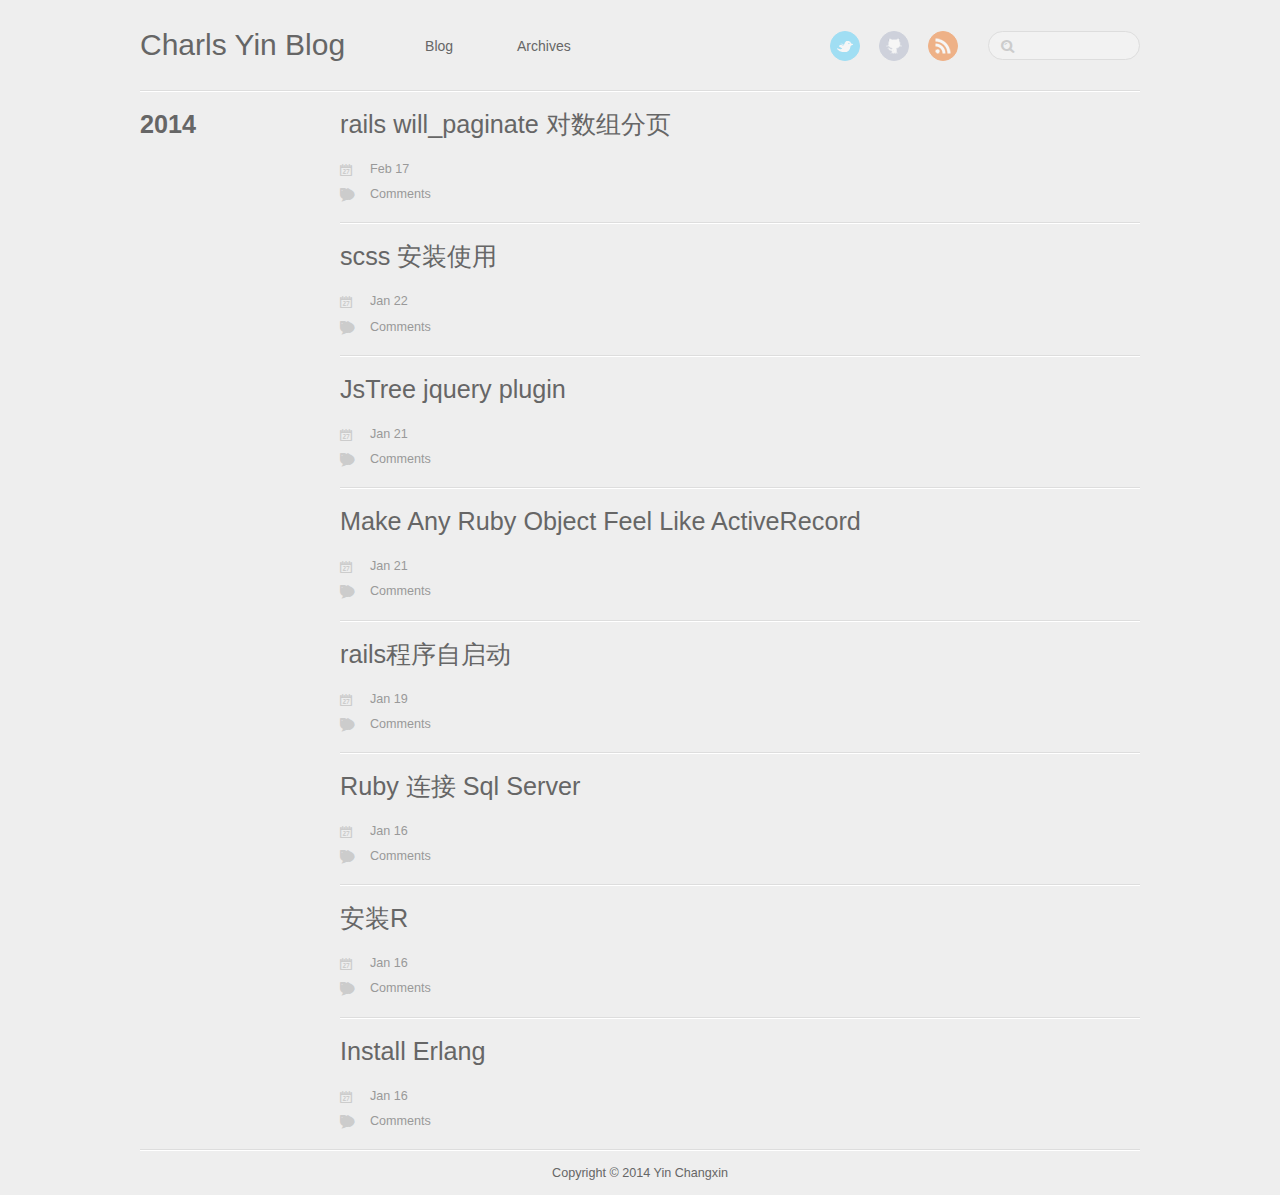
<file: blog/archives/index.html>
<!DOCTYPE HTML>
<html>
<head>
	<meta charset="utf-8">
	<title>Blog Archives - Charls Yin Blog</title>
	<meta name="author" content="Yin Changxin">

	
	<meta name="description" content="2014 rails will_paginate 对数组分页 Feb 17 Comments scss 安装使用 Jan 22 Comments JsTree jquery plugin Jan 21 Comments Make Any Ruby Object Feel Like &hellip;">
	
	<meta name="viewport" content="width=device-width, initial-scale=1, maximum-scale=1">

	<link href="/atom.xml" rel="alternate" title="Charls Yin Blog" type="application/atom+xml">
	<link rel="canonical" href="">
	<link href="/favicon.png" rel="shortcut icon">
	<link href="/stylesheets/screen.css" media="screen, projection" rel="stylesheet" type="text/css">
	<!--[if lt IE 9]><script src="//html5shiv.googlecode.com/svn/trunk/html5.js"></script><![endif]-->
	<script async="true" src="//ajax.googleapis.com/ajax/libs/jquery/1.7.2/jquery.min.js"></script>
	
</head>


<body>
	<header id="header" class="inner"><h1><a href="/">Charls Yin Blog</a></h1>
<nav id="main-nav"><ul class="main">
	<li><a href="/">Blog</a></li>
	<li><a href="/blog/archives">Archives</a></li>
</ul>
</nav>
<nav id="mobile-nav">
	<div class="alignleft menu">
		<a class="button">Menu</a>
		<div class="container"><ul class="main">
	<li><a href="/">Blog</a></li>
	<li><a href="/blog/archives">Archives</a></li>
</ul>
</div>
	</div>
	<div class="alignright search">
		<a class="button"></a>
		<div class="container">
			<form action="http://google.com/search" method="get">
				<input type="text" name="q" results="0">
				<input type="hidden" name="q" value="site:YinChangXin.github.io">
			</form>
		</div>
	</div>
</nav>
<nav id="sub-nav" class="alignright">
	<div class="social">
		
		
		
		<a class="twitter" href="http://twitter.com/yinchangxin" title="Twitter">Twitter</a>
		
		
		<a class="github" href="https://github.com/yinchangxin" title="GitHub">GitHub</a>
		
    
		
		
		
		
		
		<a class="rss" href="/atom.xml" title="RSS">RSS</a>
		
    
	</div>
	<form class="search" action="http://google.com/search" method="get">
		<input class="alignright" type="text" name="q" results="0">
		<input type="hidden" name="q" value="site:YinChangXin.github.io">
	</form>
</nav>

</header>
	
		
	
	<div id="content" class="inner">
	


	
	
	<section class="archives"><h1 class="year">2014</h1>

<article>
	<h2 class="title"><a href="/blog/2014/02/17/rails-will-p-dui-shu-zu-fen-ye/">rails will_paginate 对数组分页</a></h2>
	<div class="meta">
		<div class="date">Feb 17</div>
		<div class="tags">

</div>
	    
	    <div class="comments"><a href="/blog/2014/02/17/rails-will-p-dui-shu-zu-fen-ye/#disqus_thread">Comments</a></div>
	    
	</div>
</article>
	

	


<article>
	<h2 class="title"><a href="/blog/2014/01/22/scss-an-zhuang-shi-yong/">scss 安装使用</a></h2>
	<div class="meta">
		<div class="date">Jan 22</div>
		<div class="tags">

</div>
	    
	    <div class="comments"><a href="/blog/2014/01/22/scss-an-zhuang-shi-yong/#disqus_thread">Comments</a></div>
	    
	</div>
</article>
	

	


<article>
	<h2 class="title"><a href="/blog/2014/01/21/jstree-jquery-plugin/">JsTree jquery plugin</a></h2>
	<div class="meta">
		<div class="date">Jan 21</div>
		<div class="tags">

</div>
	    
	    <div class="comments"><a href="/blog/2014/01/21/jstree-jquery-plugin/#disqus_thread">Comments</a></div>
	    
	</div>
</article>
	

	


<article>
	<h2 class="title"><a href="/blog/2014/01/21/make-any-ruby-object-feel-like-activerecord/">Make Any Ruby Object Feel Like ActiveRecord</a></h2>
	<div class="meta">
		<div class="date">Jan 21</div>
		<div class="tags">

</div>
	    
	    <div class="comments"><a href="/blog/2014/01/21/make-any-ruby-object-feel-like-activerecord/#disqus_thread">Comments</a></div>
	    
	</div>
</article>
	

	


<article>
	<h2 class="title"><a href="/blog/2014/01/19/railscheng-xu-zi-qi-dong/">rails程序自启动</a></h2>
	<div class="meta">
		<div class="date">Jan 19</div>
		<div class="tags">

</div>
	    
	    <div class="comments"><a href="/blog/2014/01/19/railscheng-xu-zi-qi-dong/#disqus_thread">Comments</a></div>
	    
	</div>
</article>
	

	


<article>
	<h2 class="title"><a href="/blog/2014/01/16/ruby-lian-jie-sql-server/">Ruby 连接 Sql Server</a></h2>
	<div class="meta">
		<div class="date">Jan 16</div>
		<div class="tags">

</div>
	    
	    <div class="comments"><a href="/blog/2014/01/16/ruby-lian-jie-sql-server/#disqus_thread">Comments</a></div>
	    
	</div>
</article>
	

	


<article>
	<h2 class="title"><a href="/blog/2014/01/16/an-zhuang-r/">安装R</a></h2>
	<div class="meta">
		<div class="date">Jan 16</div>
		<div class="tags">

</div>
	    
	    <div class="comments"><a href="/blog/2014/01/16/an-zhuang-r/#disqus_thread">Comments</a></div>
	    
	</div>
</article>
	

	


<article>
	<h2 class="title"><a href="/blog/2014/01/16/install-erlang/">Install Erlang</a></h2>
	<div class="meta">
		<div class="date">Jan 16</div>
		<div class="tags">

</div>
	    
	    <div class="comments"><a href="/blog/2014/01/16/install-erlang/#disqus_thread">Comments</a></div>
	    
	</div>
</article>
	
	</section>
	
</div>
	<footer id="footer" class="inner">Copyright &copy; 2014

    Yin Changxin

</footer>
	<script src="/javascripts/slash.js"></script>
<script src="/javascripts/jquery.fancybox.pack.js"></script>
<script type="text/javascript">
(function($){
	$('.fancybox').fancybox();
})(jQuery);
</script> <!-- Delete or comment this line to disable Fancybox -->


<script type="text/javascript">
      var disqus_shortname = 'charls';
      
        
        var disqus_script = 'count.js';
      
    (function () {
      var dsq = document.createElement('script'); dsq.type = 'text/javascript'; dsq.async = true;
      dsq.src = '//go.disqus.com/' + disqus_script;
      (document.getElementsByTagName('head')[0] || document.getElementsByTagName('body')[0]).appendChild(dsq);
    }());
</script>





</body>
</html>
</file>
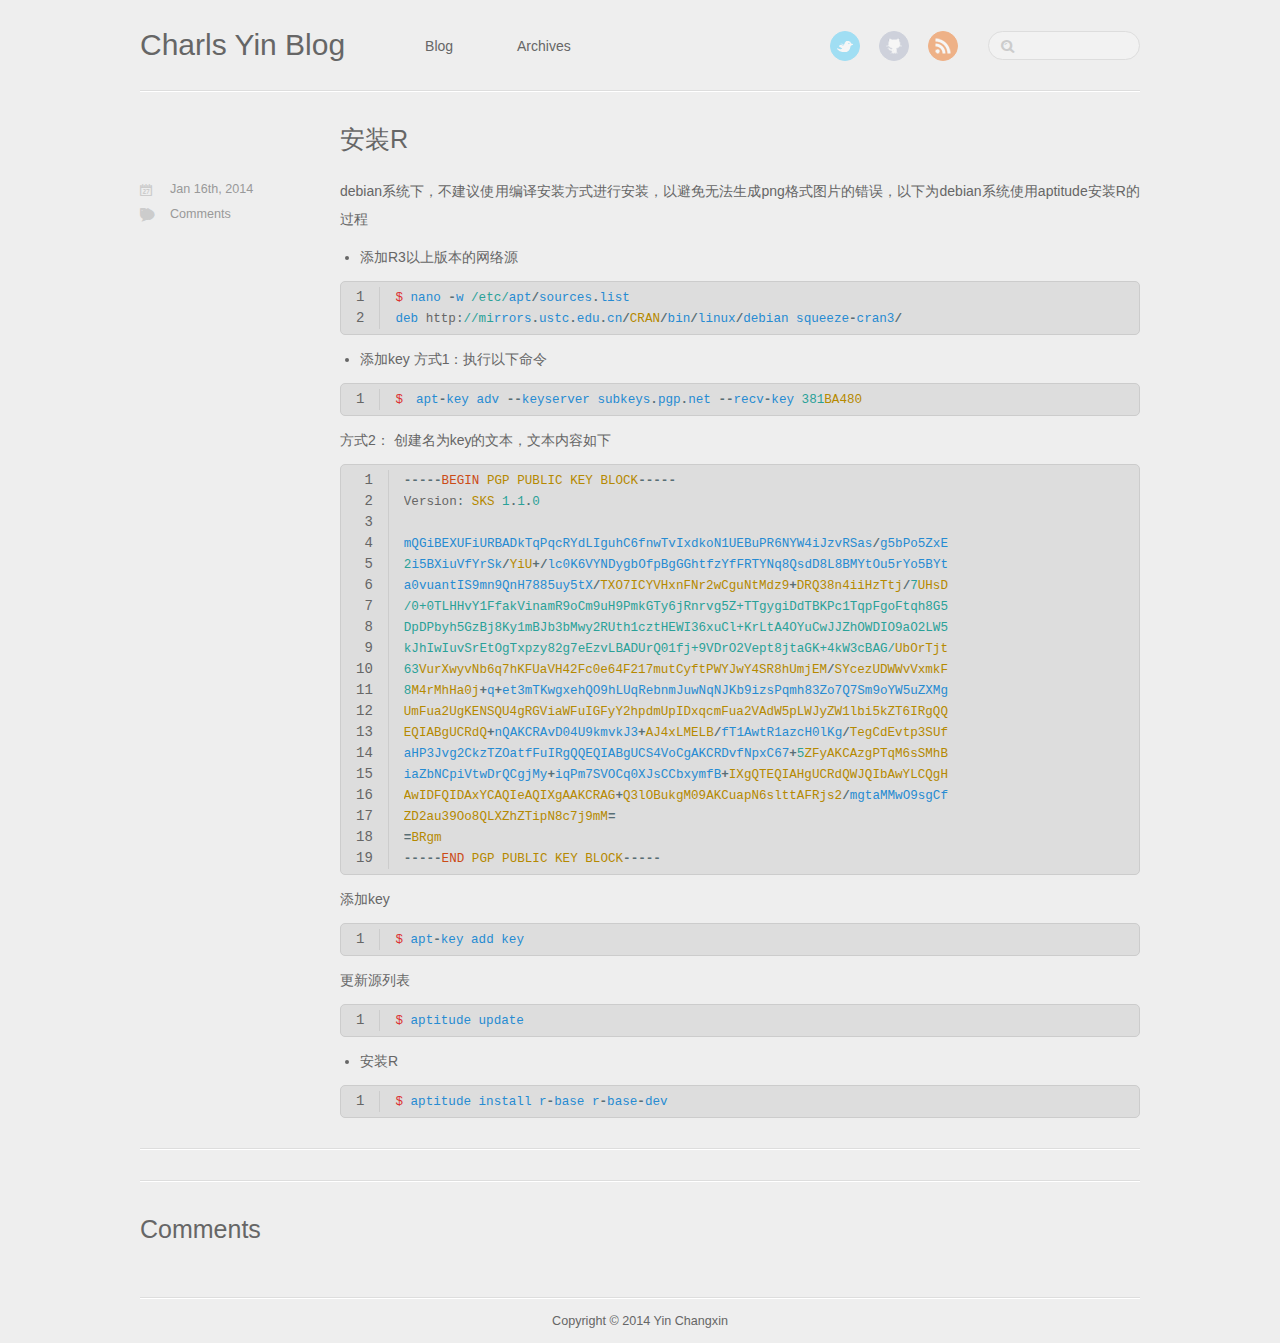
<file: blog/2014/01/16/an-zhuang-r/index.html>
<!DOCTYPE HTML>
<html>
<head>
	<meta charset="utf-8">
	<title>安装R - Charls Yin Blog</title>
	<meta name="author" content="Yin Changxin">

	
	<meta name="description" content="debian系统下，不建议使用编译安装方式进行安装，以避免无法生成png格式图片的错误，以下为debian系统使用aptitude安装R的过程 添加R3以上版本的网络源 1
2
$ nano -w /etc/apt/sources.list
deb http://mirrors.ustc.edu. &hellip;">
	
	<meta name="viewport" content="width=device-width, initial-scale=1, maximum-scale=1">

	<link href="/atom.xml" rel="alternate" title="Charls Yin Blog" type="application/atom+xml">
	<link rel="canonical" href="">
	<link href="/favicon.png" rel="shortcut icon">
	<link href="/stylesheets/screen.css" media="screen, projection" rel="stylesheet" type="text/css">
	<!--[if lt IE 9]><script src="//html5shiv.googlecode.com/svn/trunk/html5.js"></script><![endif]-->
	<script async="true" src="//ajax.googleapis.com/ajax/libs/jquery/1.7.2/jquery.min.js"></script>
	
</head>


<body>
	<header id="header" class="inner"><h1><a href="/">Charls Yin Blog</a></h1>
<nav id="main-nav"><ul class="main">
	<li><a href="/">Blog</a></li>
	<li><a href="/blog/archives">Archives</a></li>
</ul>
</nav>
<nav id="mobile-nav">
	<div class="alignleft menu">
		<a class="button">Menu</a>
		<div class="container"><ul class="main">
	<li><a href="/">Blog</a></li>
	<li><a href="/blog/archives">Archives</a></li>
</ul>
</div>
	</div>
	<div class="alignright search">
		<a class="button"></a>
		<div class="container">
			<form action="http://google.com/search" method="get">
				<input type="text" name="q" results="0">
				<input type="hidden" name="q" value="site:YinChangXin.github.io">
			</form>
		</div>
	</div>
</nav>
<nav id="sub-nav" class="alignright">
	<div class="social">
		
		
		
		<a class="twitter" href="http://twitter.com/yinchangxin" title="Twitter">Twitter</a>
		
		
		<a class="github" href="https://github.com/yinchangxin" title="GitHub">GitHub</a>
		
    
		
		
		
		
		
		<a class="rss" href="/atom.xml" title="RSS">RSS</a>
		
    
	</div>
	<form class="search" action="http://google.com/search" method="get">
		<input class="alignright" type="text" name="q" results="0">
		<input type="hidden" name="q" value="site:YinChangXin.github.io">
	</form>
</nav>

</header>
	
		
	
	<div id="content" class="inner"><article class="post">
	<h2 class="title">安装R</h2>
	<div class="entry-content"><p>debian系统下，不建议使用编译安装方式进行安装，以避免无法生成png格式图片的错误，以下为debian系统使用aptitude安装R的过程</p>

<ul>
<li>添加R3以上版本的网络源</li>
</ul>


<figure class='code'><figcaption><span></span></figcaption><div class="highlight"><table><tr><td class="gutter"><pre class="line-numbers"><span class='line-number'>1</span>
<span class='line-number'>2</span>
</pre></td><td class='code'><pre><code class='ruby'><span class='line'><span class="err">$</span> <span class="n">nano</span> <span class="o">-</span><span class="n">w</span> <span class="sr">/etc/</span><span class="n">apt</span><span class="o">/</span><span class="n">sources</span><span class="o">.</span><span class="n">list</span>
</span><span class='line'><span class="n">deb</span> <span class="ss">http</span><span class="p">:</span><span class="sr">//mi</span><span class="n">rrors</span><span class="o">.</span><span class="n">ustc</span><span class="o">.</span><span class="n">edu</span><span class="o">.</span><span class="n">cn</span><span class="o">/</span><span class="no">CRAN</span><span class="o">/</span><span class="n">bin</span><span class="o">/</span><span class="n">linux</span><span class="o">/</span><span class="n">debian</span> <span class="n">squeeze</span><span class="o">-</span><span class="n">cran3</span><span class="o">/</span>
</span></code></pre></td></tr></table></div></figure>


<ul>
<li>添加key
方式1：执行以下命令</li>
</ul>


<figure class='code'><figcaption><span></span></figcaption><div class="highlight"><table><tr><td class="gutter"><pre class="line-numbers"><span class='line-number'>1</span>
</pre></td><td class='code'><pre><code class='ruby'><span class='line'><span class="err">$　</span><span class="n">apt</span><span class="o">-</span><span class="n">key</span> <span class="n">adv</span> <span class="o">--</span><span class="n">keyserver</span> <span class="n">subkeys</span><span class="o">.</span><span class="n">pgp</span><span class="o">.</span><span class="n">net</span> <span class="o">--</span><span class="n">recv</span><span class="o">-</span><span class="n">key</span> <span class="mi">381</span><span class="no">BA480</span>
</span></code></pre></td></tr></table></div></figure>


<p>方式2：
 创建名为key的文本，文本内容如下</p>

<figure class='code'><figcaption><span></span></figcaption><div class="highlight"><table><tr><td class="gutter"><pre class="line-numbers"><span class='line-number'>1</span>
<span class='line-number'>2</span>
<span class='line-number'>3</span>
<span class='line-number'>4</span>
<span class='line-number'>5</span>
<span class='line-number'>6</span>
<span class='line-number'>7</span>
<span class='line-number'>8</span>
<span class='line-number'>9</span>
<span class='line-number'>10</span>
<span class='line-number'>11</span>
<span class='line-number'>12</span>
<span class='line-number'>13</span>
<span class='line-number'>14</span>
<span class='line-number'>15</span>
<span class='line-number'>16</span>
<span class='line-number'>17</span>
<span class='line-number'>18</span>
<span class='line-number'>19</span>
</pre></td><td class='code'><pre><code class='ruby'><span class='line'><span class="o">-----</span><span class="k">BEGIN</span> <span class="no">PGP</span> <span class="no">PUBLIC</span> <span class="no">KEY</span> <span class="no">BLOCK</span><span class="o">-----</span>
</span><span class='line'><span class="ss">Version</span><span class="p">:</span> <span class="no">SKS</span> <span class="mi">1</span><span class="o">.</span><span class="mi">1</span><span class="o">.</span><span class="mi">0</span>
</span><span class='line'>
</span><span class='line'><span class="n">mQGiBEXUFiURBADkTqPqcRYdLIguhC6fnwTvIxdkoN1UEBuPR6NYW4iJzvRSas</span><span class="o">/</span><span class="n">g5bPo5ZxE</span>
</span><span class='line'><span class="mi">2</span><span class="n">i5BXiuVfYrSk</span><span class="o">/</span><span class="no">YiU</span><span class="o">+/</span><span class="n">lc0K6VYNDygbOfpBgGGhtfzYfFRTYNq8QsdD8L8BMYtOu5rYo5BYt</span>
</span><span class='line'><span class="n">a0vuantIS9mn9QnH7885uy5tX</span><span class="o">/</span><span class="no">TXO7ICYVHxnFNr2wCguNtMdz9</span><span class="o">+</span><span class="no">DRQ38n4iiHzTtj</span><span class="o">/</span><span class="mi">7</span><span class="no">UHsD</span>
</span><span class='line'><span class="sr">/0+0TLHHvY1FfakVinamR9oCm9uH9PmkGTy6jRnrvg5Z+TTgygiDdTBKPc1TqpFgoFtqh8G5</span>
</span><span class='line'><span class="sr">DpDPbyh5GzBj8Ky1mBJb3bMwy2RUth1cztHEWI36xuCl+KrLtA4OYuCwJJZhOWDIO9aO2LW5</span>
</span><span class='line'><span class="sr">kJhIwIuvSrEtOgTxpzy82g7eEzvLBADUrQ01fj+9VDrO2Vept8jtaGK+4kW3cBAG/</span><span class="no">UbOrTjt</span>
</span><span class='line'><span class="mi">63</span><span class="no">VurXwyvNb6q7hKFUaVH42Fc0e64F217mutCyftPWYJwY4SR8hUmjEM</span><span class="o">/</span><span class="no">SYcezUDWWvVxmkF</span>
</span><span class='line'><span class="mi">8</span><span class="no">M4rMhHa0j</span><span class="o">+</span><span class="n">q</span><span class="o">+</span><span class="n">et3mTKwgxehQO9hLUqRebnmJuwNqNJKb9izsPqmh83Zo7Q7Sm9oYW5uZXMg</span>
</span><span class='line'><span class="no">UmFua2UgKENSQU4gRGViaWFuIGFyY2hpdmUpIDxqcmFua2VAdW5pLWJyZW1lbi5kZT6IRgQQ</span>
</span><span class='line'><span class="no">EQIABgUCRdQ</span><span class="o">+</span><span class="n">nQAKCRAvD04U9kmvkJ3</span><span class="o">+</span><span class="no">AJ4xLMELB</span><span class="o">/</span><span class="n">fT1AwtR1azcH0lKg</span><span class="o">/</span><span class="no">TegCdEvtp3SUf</span>
</span><span class='line'><span class="n">aHP3Jvg2CkzTZOatfFuIRgQQEQIABgUCS4VoCgAKCRDvfNpxC67</span><span class="o">+</span><span class="mi">5</span><span class="no">ZFyAKCAzgPTqM6sSMhB</span>
</span><span class='line'><span class="n">iaZbNCpiVtwDrQCgjMy</span><span class="o">+</span><span class="n">iqPm7SVOCq0XJsCCbxymfB</span><span class="o">+</span><span class="no">IXgQTEQIAHgUCRdQWJQIbAwYLCQgH</span>
</span><span class='line'><span class="no">AwIDFQIDAxYCAQIeAQIXgAAKCRAG</span><span class="o">+</span><span class="no">Q3lOBukgM09AKCuapN6slttAFRjs2</span><span class="o">/</span><span class="n">mgtaMMwO9sgCf</span>
</span><span class='line'><span class="no">ZD2au39Oo8QLXZhZTipN8c7j9mM</span><span class="o">=</span>
</span><span class='line'><span class="o">=</span><span class="no">BRgm</span>
</span><span class='line'><span class="o">-----</span><span class="k">END</span> <span class="no">PGP</span> <span class="no">PUBLIC</span> <span class="no">KEY</span> <span class="no">BLOCK</span><span class="o">-----</span>
</span></code></pre></td></tr></table></div></figure>


<p>添加key</p>

<figure class='code'><figcaption><span></span></figcaption><div class="highlight"><table><tr><td class="gutter"><pre class="line-numbers"><span class='line-number'>1</span>
</pre></td><td class='code'><pre><code class='ruby'><span class='line'><span class="err">$</span> <span class="n">apt</span><span class="o">-</span><span class="n">key</span> <span class="n">add</span> <span class="n">key</span>
</span></code></pre></td></tr></table></div></figure>


<p> 更新源列表</p>

<figure class='code'><figcaption><span></span></figcaption><div class="highlight"><table><tr><td class="gutter"><pre class="line-numbers"><span class='line-number'>1</span>
</pre></td><td class='code'><pre><code class='ruby'><span class='line'><span class="err">$</span> <span class="n">aptitude</span> <span class="n">update</span>
</span></code></pre></td></tr></table></div></figure>


<ul>
<li>安装R</li>
</ul>


<figure class='code'><figcaption><span></span></figcaption><div class="highlight"><table><tr><td class="gutter"><pre class="line-numbers"><span class='line-number'>1</span>
</pre></td><td class='code'><pre><code class='ruby'><span class='line'><span class="err">$</span> <span class="n">aptitude</span> <span class="n">install</span> <span class="n">r</span><span class="o">-</span><span class="n">base</span> <span class="n">r</span><span class="o">-</span><span class="n">base</span><span class="o">-</span><span class="n">dev</span>
</span></code></pre></td></tr></table></div></figure>

</div>


<div class="meta">
	<div class="date">








  


<time datetime="2014-01-16T09:18:43+08:00" pubdate data-updated="true">Jan 16<span>th</span>, 2014</time></div>
	<div class="tags">

</div>
	
	<div class="comments"><a href="#disqus_thread">Comments</a></div>
	
</div>
</article>

	<div class="share">
	<div class="addthis_toolbox addthis_default_style ">
		
		
		<a class="addthis_button_tweet"></a>
		
		
		
	</div>
	
</div>



<section id="comment">
    <h2 class="title">Comments</h2>
    <div id="disqus_thread" aria-live="polite"><noscript>Please enable JavaScript to view the <a href="http://disqus.com/?ref_noscript">comments powered by Disqus.</a></noscript>
</div>
</section>
</div>
	<footer id="footer" class="inner">Copyright &copy; 2014

    Yin Changxin

</footer>
	<script src="/javascripts/slash.js"></script>
<script src="/javascripts/jquery.fancybox.pack.js"></script>
<script type="text/javascript">
(function($){
	$('.fancybox').fancybox();
})(jQuery);
</script> <!-- Delete or comment this line to disable Fancybox -->


<script type="text/javascript">
      var disqus_shortname = 'charls';
      
        
        // var disqus_developer = 1;
        var disqus_identifier = 'http://YinChangXin.github.io/blog/2014/01/16/an-zhuang-r/';
        var disqus_url = 'http://YinChangXin.github.io/blog/2014/01/16/an-zhuang-r/';
        var disqus_script = 'embed.js';
      
    (function () {
      var dsq = document.createElement('script'); dsq.type = 'text/javascript'; dsq.async = true;
      dsq.src = '//go.disqus.com/' + disqus_script;
      (document.getElementsByTagName('head')[0] || document.getElementsByTagName('body')[0]).appendChild(dsq);
    }());
</script>





</body>
</html>
</file>
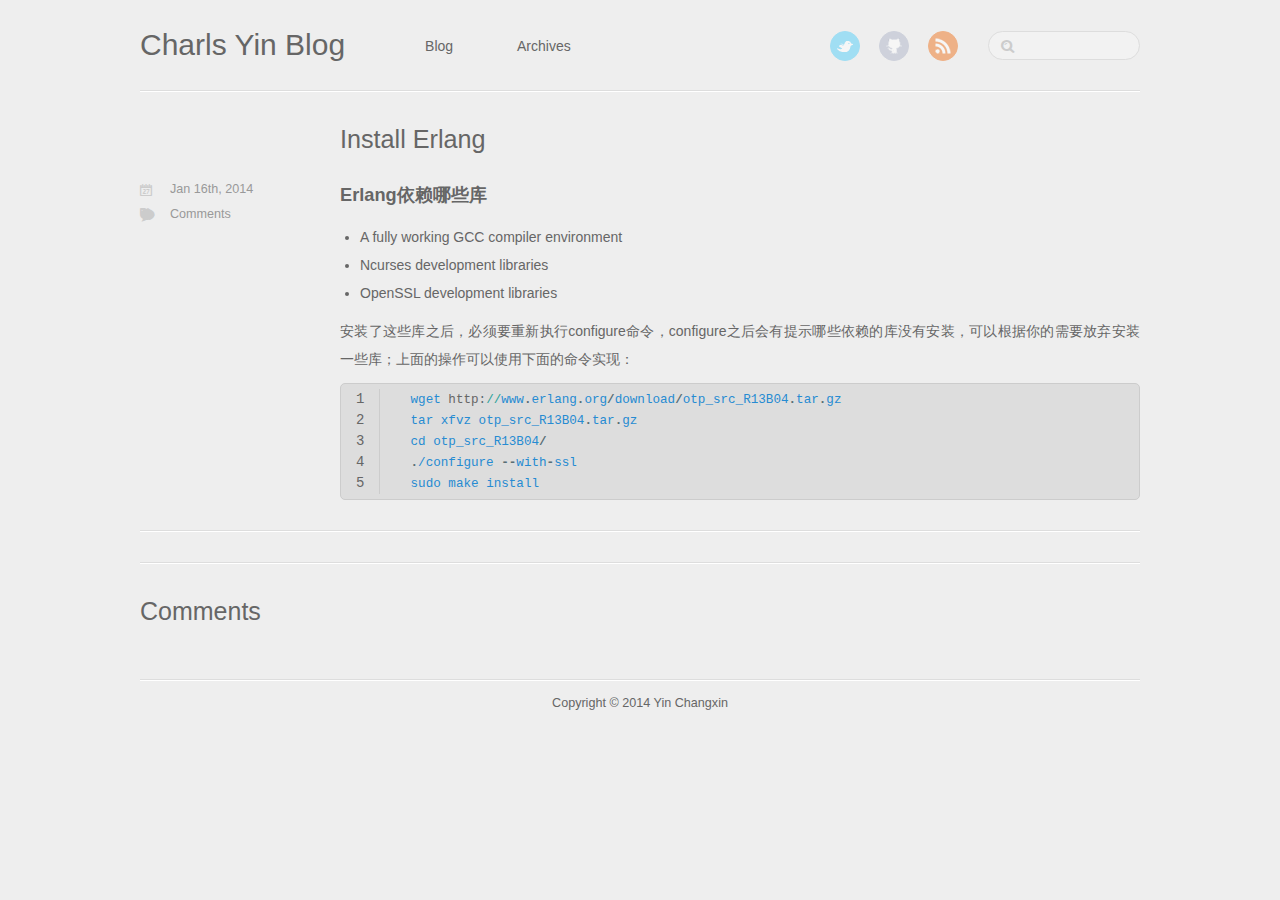
<file: blog/2014/01/16/install-erlang/index.html>
<!DOCTYPE HTML>
<html>
<head>
	<meta charset="utf-8">
	<title>Install Erlang - Charls Yin Blog</title>
	<meta name="author" content="Yin Changxin">

	
	<meta name="description" content="Erlang依赖哪些库 A fully working GCC compiler environment
Ncurses development libraries
OpenSSL development libraries 安装了这些库之后，必须要重新执行configure命令， &hellip;">
	
	<meta name="viewport" content="width=device-width, initial-scale=1, maximum-scale=1">

	<link href="/atom.xml" rel="alternate" title="Charls Yin Blog" type="application/atom+xml">
	<link rel="canonical" href="">
	<link href="/favicon.png" rel="shortcut icon">
	<link href="/stylesheets/screen.css" media="screen, projection" rel="stylesheet" type="text/css">
	<!--[if lt IE 9]><script src="//html5shiv.googlecode.com/svn/trunk/html5.js"></script><![endif]-->
	<script async="true" src="//ajax.googleapis.com/ajax/libs/jquery/1.7.2/jquery.min.js"></script>
	
</head>


<body>
	<header id="header" class="inner"><h1><a href="/">Charls Yin Blog</a></h1>
<nav id="main-nav"><ul class="main">
	<li><a href="/">Blog</a></li>
	<li><a href="/blog/archives">Archives</a></li>
</ul>
</nav>
<nav id="mobile-nav">
	<div class="alignleft menu">
		<a class="button">Menu</a>
		<div class="container"><ul class="main">
	<li><a href="/">Blog</a></li>
	<li><a href="/blog/archives">Archives</a></li>
</ul>
</div>
	</div>
	<div class="alignright search">
		<a class="button"></a>
		<div class="container">
			<form action="http://google.com/search" method="get">
				<input type="text" name="q" results="0">
				<input type="hidden" name="q" value="site:YinChangXin.github.io">
			</form>
		</div>
	</div>
</nav>
<nav id="sub-nav" class="alignright">
	<div class="social">
		
		
		
		<a class="twitter" href="http://twitter.com/yinchangxin" title="Twitter">Twitter</a>
		
		
		<a class="github" href="https://github.com/yinchangxin" title="GitHub">GitHub</a>
		
    
		
		
		
		
		
		<a class="rss" href="/atom.xml" title="RSS">RSS</a>
		
    
	</div>
	<form class="search" action="http://google.com/search" method="get">
		<input class="alignright" type="text" name="q" results="0">
		<input type="hidden" name="q" value="site:YinChangXin.github.io">
	</form>
</nav>

</header>
	
		
	
	<div id="content" class="inner"><article class="post">
	<h2 class="title">Install Erlang</h2>
	<div class="entry-content"><h3>Erlang依赖哪些库</h3>

<ul>
<li>A fully working GCC compiler environment</li>
<li>Ncurses development libraries</li>
<li>OpenSSL development libraries</li>
</ul>


<p>安装了这些库之后，必须要重新执行configure命令，configure之后会有提示哪些依赖的库没有安装，可以根据你的需要放弃安装一些库；上面的操作可以使用下面的命令实现：</p>

<figure class='code'><figcaption><span></span></figcaption><div class="highlight"><table><tr><td class="gutter"><pre class="line-numbers"><span class='line-number'>1</span>
<span class='line-number'>2</span>
<span class='line-number'>3</span>
<span class='line-number'>4</span>
<span class='line-number'>5</span>
</pre></td><td class='code'><pre><code class='ruby'><span class='line'>  <span class="n">wget</span> <span class="ss">http</span><span class="p">:</span><span class="sr">//</span><span class="n">www</span><span class="o">.</span><span class="n">erlang</span><span class="o">.</span><span class="n">org</span><span class="o">/</span><span class="n">download</span><span class="o">/</span><span class="n">otp_src_R13B04</span><span class="o">.</span><span class="n">tar</span><span class="o">.</span><span class="n">gz</span>
</span><span class='line'>  <span class="n">tar</span> <span class="n">xfvz</span> <span class="n">otp_src_R13B04</span><span class="o">.</span><span class="n">tar</span><span class="o">.</span><span class="n">gz</span>
</span><span class='line'>  <span class="n">cd</span> <span class="n">otp_src_R13B04</span><span class="o">/</span>
</span><span class='line'>  <span class="o">.</span><span class="n">/configure</span> <span class="o">--</span><span class="n">with</span><span class="o">-</span><span class="n">ssl</span>
</span><span class='line'>  <span class="n">sudo</span> <span class="n">make</span> <span class="n">install</span>
</span></code></pre></td></tr></table></div></figure>



</div>


<div class="meta">
	<div class="date">








  


<time datetime="2014-01-16T08:28:47+08:00" pubdate data-updated="true">Jan 16<span>th</span>, 2014</time></div>
	<div class="tags">

</div>
	
	<div class="comments"><a href="#disqus_thread">Comments</a></div>
	
</div>
</article>

	<div class="share">
	<div class="addthis_toolbox addthis_default_style ">
		
		
		<a class="addthis_button_tweet"></a>
		
		
		
	</div>
	
</div>



<section id="comment">
    <h2 class="title">Comments</h2>
    <div id="disqus_thread" aria-live="polite"><noscript>Please enable JavaScript to view the <a href="http://disqus.com/?ref_noscript">comments powered by Disqus.</a></noscript>
</div>
</section>
</div>
	<footer id="footer" class="inner">Copyright &copy; 2014

    Yin Changxin

</footer>
	<script src="/javascripts/slash.js"></script>
<script src="/javascripts/jquery.fancybox.pack.js"></script>
<script type="text/javascript">
(function($){
	$('.fancybox').fancybox();
})(jQuery);
</script> <!-- Delete or comment this line to disable Fancybox -->


<script type="text/javascript">
      var disqus_shortname = 'charls';
      
        
        // var disqus_developer = 1;
        var disqus_identifier = 'http://YinChangXin.github.io/blog/2014/01/16/install-erlang/';
        var disqus_url = 'http://YinChangXin.github.io/blog/2014/01/16/install-erlang/';
        var disqus_script = 'embed.js';
      
    (function () {
      var dsq = document.createElement('script'); dsq.type = 'text/javascript'; dsq.async = true;
      dsq.src = '//go.disqus.com/' + disqus_script;
      (document.getElementsByTagName('head')[0] || document.getElementsByTagName('body')[0]).appendChild(dsq);
    }());
</script>





</body>
</html>
</file>
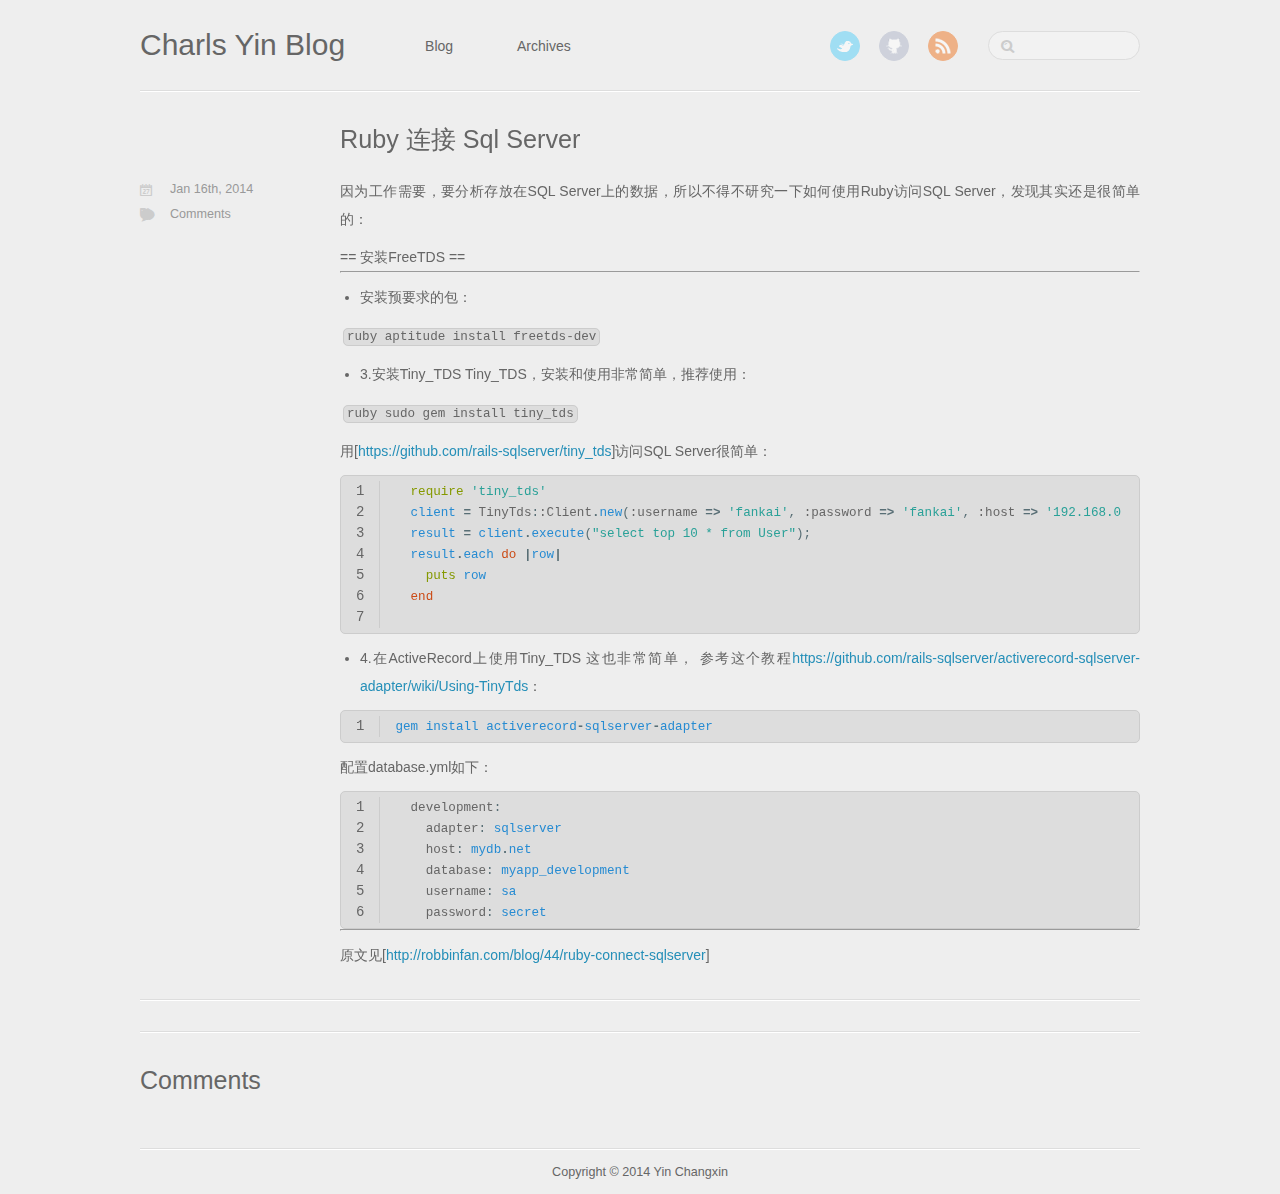
<file: blog/2014/01/16/ruby-lian-jie-sql-server/index.html>
<!DOCTYPE HTML>
<html>
<head>
	<meta charset="utf-8">
	<title>Ruby 连接 Sql Server - Charls Yin Blog</title>
	<meta name="author" content="Yin Changxin">

	
	<meta name="description" content="因为工作需要，要分析存放在SQL Server上的数据，所以不得不研究一下如何使用Ruby访问SQL Server，发现其实还是很简单的： == 安装FreeTDS == 安装预要求的包： ruby aptitude install freetds-dev 3.安装Tiny_TDS &hellip;">
	
	<meta name="viewport" content="width=device-width, initial-scale=1, maximum-scale=1">

	<link href="/atom.xml" rel="alternate" title="Charls Yin Blog" type="application/atom+xml">
	<link rel="canonical" href="">
	<link href="/favicon.png" rel="shortcut icon">
	<link href="/stylesheets/screen.css" media="screen, projection" rel="stylesheet" type="text/css">
	<!--[if lt IE 9]><script src="//html5shiv.googlecode.com/svn/trunk/html5.js"></script><![endif]-->
	<script async="true" src="//ajax.googleapis.com/ajax/libs/jquery/1.7.2/jquery.min.js"></script>
	
</head>


<body>
	<header id="header" class="inner"><h1><a href="/">Charls Yin Blog</a></h1>
<nav id="main-nav"><ul class="main">
	<li><a href="/">Blog</a></li>
	<li><a href="/blog/archives">Archives</a></li>
</ul>
</nav>
<nav id="mobile-nav">
	<div class="alignleft menu">
		<a class="button">Menu</a>
		<div class="container"><ul class="main">
	<li><a href="/">Blog</a></li>
	<li><a href="/blog/archives">Archives</a></li>
</ul>
</div>
	</div>
	<div class="alignright search">
		<a class="button"></a>
		<div class="container">
			<form action="http://google.com/search" method="get">
				<input type="text" name="q" results="0">
				<input type="hidden" name="q" value="site:YinChangXin.github.io">
			</form>
		</div>
	</div>
</nav>
<nav id="sub-nav" class="alignright">
	<div class="social">
		
		
		
		<a class="twitter" href="http://twitter.com/yinchangxin" title="Twitter">Twitter</a>
		
		
		<a class="github" href="https://github.com/yinchangxin" title="GitHub">GitHub</a>
		
    
		
		
		
		
		
		<a class="rss" href="/atom.xml" title="RSS">RSS</a>
		
    
	</div>
	<form class="search" action="http://google.com/search" method="get">
		<input class="alignright" type="text" name="q" results="0">
		<input type="hidden" name="q" value="site:YinChangXin.github.io">
	</form>
</nav>

</header>
	
		
	
	<div id="content" class="inner"><article class="post">
	<h2 class="title">Ruby 连接 Sql Server</h2>
	<div class="entry-content"><p>因为工作需要，要分析存放在SQL Server上的数据，所以不得不研究一下如何使用Ruby访问SQL Server，发现其实还是很简单的：</p>

<p>== 安装FreeTDS ==</p>

<hr />

<ul>
<li>安装预要求的包：</li>
</ul>


<p>  <code>ruby
   aptitude install freetds-dev
 </code></p>

<ul>
<li> 3.安装Tiny_TDS
Tiny_TDS，安装和使用非常简单，推荐使用：</li>
</ul>


<p>  <code>ruby
  sudo gem install tiny_tds
 </code></p>

<p>  用[<a href="https://github.com/rails-sqlserver/tiny_tds">https://github.com/rails-sqlserver/tiny_tds</a>]访问SQL Server很简单：</p>

<figure class='code'><figcaption><span></span></figcaption><div class="highlight"><table><tr><td class="gutter"><pre class="line-numbers"><span class='line-number'>1</span>
<span class='line-number'>2</span>
<span class='line-number'>3</span>
<span class='line-number'>4</span>
<span class='line-number'>5</span>
<span class='line-number'>6</span>
<span class='line-number'>7</span>
</pre></td><td class='code'><pre><code class='ruby'><span class='line'>  <span class="nb">require</span> <span class="s1">&#39;tiny_tds&#39;</span>
</span><span class='line'>  <span class="n">client</span> <span class="o">=</span> <span class="ss">TinyTds</span><span class="p">:</span><span class="ss">:Client</span><span class="o">.</span><span class="n">new</span><span class="p">(</span><span class="ss">:username</span> <span class="o">=&gt;</span> <span class="s1">&#39;fankai&#39;</span><span class="p">,</span> <span class="ss">:password</span> <span class="o">=&gt;</span> <span class="s1">&#39;fankai&#39;</span><span class="p">,</span> <span class="ss">:host</span> <span class="o">=&gt;</span> <span class="s1">&#39;192.168.0.1&#39;</span><span class="p">,</span> <span class="ss">:database</span> <span class="o">=&gt;</span> <span class="s1">&#39;test&#39;</span><span class="p">)</span>
</span><span class='line'>  <span class="n">result</span> <span class="o">=</span> <span class="n">client</span><span class="o">.</span><span class="n">execute</span><span class="p">(</span><span class="s2">&quot;select top 10 * from User&quot;</span><span class="p">);</span>
</span><span class='line'>  <span class="n">result</span><span class="o">.</span><span class="n">each</span> <span class="k">do</span> <span class="o">|</span><span class="n">row</span><span class="o">|</span>
</span><span class='line'>    <span class="nb">puts</span> <span class="n">row</span>
</span><span class='line'>  <span class="k">end</span>
</span><span class='line'>
</span></code></pre></td></tr></table></div></figure>


<ul>
<li>4.在ActiveRecord上使用Tiny_TDS
这也非常简单，
参考这个教程<a href="Using%20TinyTDS">https://github.com/rails-sqlserver/activerecord-sqlserver-adapter/wiki/Using-TinyTds</a>：</li>
</ul>


<figure class='code'><figcaption><span></span></figcaption><div class="highlight"><table><tr><td class="gutter"><pre class="line-numbers"><span class='line-number'>1</span>
</pre></td><td class='code'><pre><code class='ruby'><span class='line'><span class="n">gem</span> <span class="n">install</span> <span class="n">activerecord</span><span class="o">-</span><span class="n">sqlserver</span><span class="o">-</span><span class="n">adapter</span>
</span></code></pre></td></tr></table></div></figure>


<p>  配置database.yml如下：</p>

<figure class='code'><figcaption><span></span></figcaption><div class="highlight"><table><tr><td class="gutter"><pre class="line-numbers"><span class='line-number'>1</span>
<span class='line-number'>2</span>
<span class='line-number'>3</span>
<span class='line-number'>4</span>
<span class='line-number'>5</span>
<span class='line-number'>6</span>
</pre></td><td class='code'><pre><code class='ruby'><span class='line'>  <span class="ss">development</span><span class="p">:</span>
</span><span class='line'>    <span class="ss">adapter</span><span class="p">:</span> <span class="n">sqlserver</span>
</span><span class='line'>    <span class="ss">host</span><span class="p">:</span> <span class="n">mydb</span><span class="o">.</span><span class="n">net</span>
</span><span class='line'>    <span class="ss">database</span><span class="p">:</span> <span class="n">myapp_development</span>
</span><span class='line'>    <span class="ss">username</span><span class="p">:</span> <span class="n">sa</span>
</span><span class='line'>    <span class="ss">password</span><span class="p">:</span> <span class="n">secret</span>
</span></code></pre></td></tr></table></div></figure>


<hr />

<p>原文见[<a href="http://robbinfan.com/blog/44/ruby-connect-sqlserver">http://robbinfan.com/blog/44/ruby-connect-sqlserver</a>]</p>
</div>


<div class="meta">
	<div class="date">








  


<time datetime="2014-01-16T09:24:32+08:00" pubdate data-updated="true">Jan 16<span>th</span>, 2014</time></div>
	<div class="tags">

</div>
	
	<div class="comments"><a href="#disqus_thread">Comments</a></div>
	
</div>
</article>

	<div class="share">
	<div class="addthis_toolbox addthis_default_style ">
		
		
		<a class="addthis_button_tweet"></a>
		
		
		
	</div>
	
</div>



<section id="comment">
    <h2 class="title">Comments</h2>
    <div id="disqus_thread" aria-live="polite"><noscript>Please enable JavaScript to view the <a href="http://disqus.com/?ref_noscript">comments powered by Disqus.</a></noscript>
</div>
</section>
</div>
	<footer id="footer" class="inner">Copyright &copy; 2014

    Yin Changxin

</footer>
	<script src="/javascripts/slash.js"></script>
<script src="/javascripts/jquery.fancybox.pack.js"></script>
<script type="text/javascript">
(function($){
	$('.fancybox').fancybox();
})(jQuery);
</script> <!-- Delete or comment this line to disable Fancybox -->


<script type="text/javascript">
      var disqus_shortname = 'charls';
      
        
        // var disqus_developer = 1;
        var disqus_identifier = 'http://YinChangXin.github.io/blog/2014/01/16/ruby-lian-jie-sql-server/';
        var disqus_url = 'http://YinChangXin.github.io/blog/2014/01/16/ruby-lian-jie-sql-server/';
        var disqus_script = 'embed.js';
      
    (function () {
      var dsq = document.createElement('script'); dsq.type = 'text/javascript'; dsq.async = true;
      dsq.src = '//go.disqus.com/' + disqus_script;
      (document.getElementsByTagName('head')[0] || document.getElementsByTagName('body')[0]).appendChild(dsq);
    }());
</script>





</body>
</html>
</file>
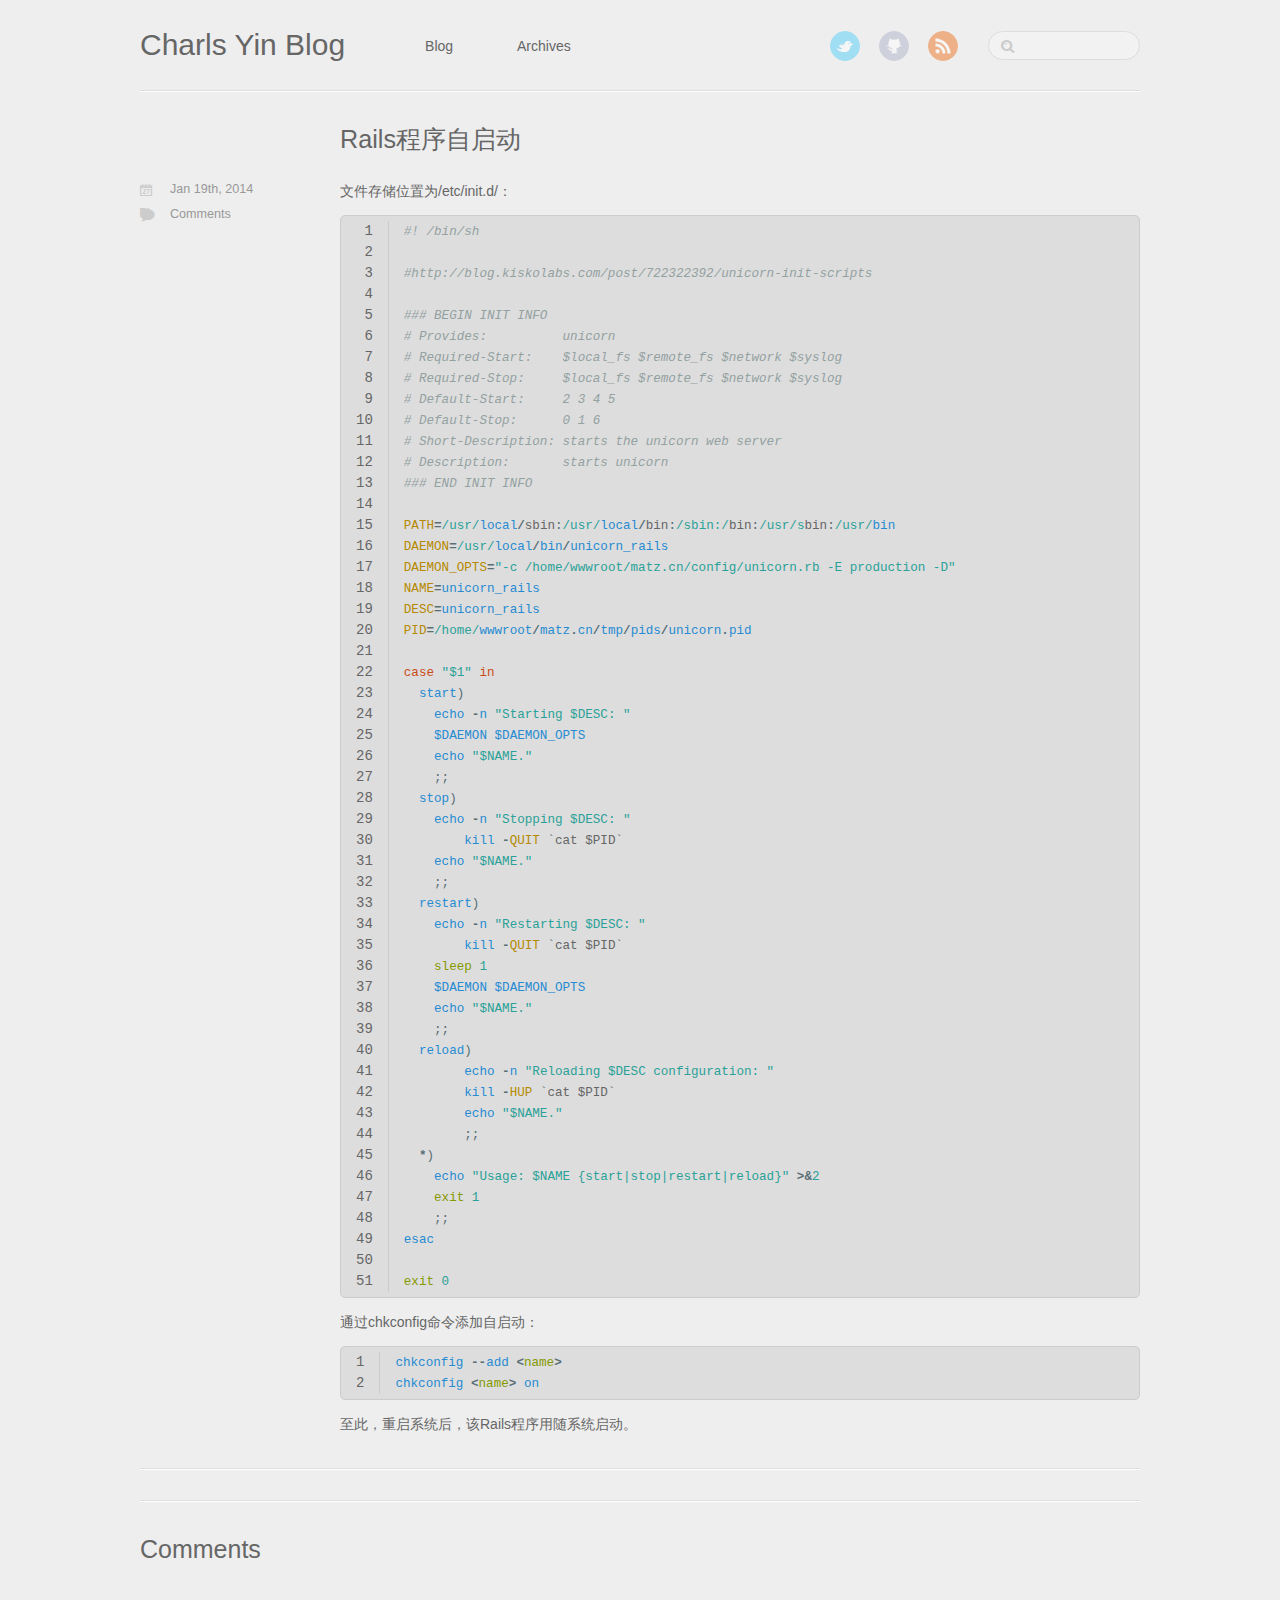
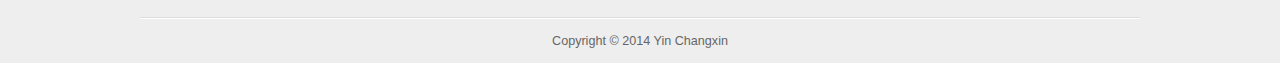
<file: blog/2014/01/19/railscheng-xu-zi-qi-dong/index.html>
<!DOCTYPE HTML>
<html>
<head>
	<meta charset="utf-8">
	<title>rails程序自启动 - Charls Yin Blog</title>
	<meta name="author" content="Yin Changxin">

	
	<meta name="description" content="文件存储位置为/etc/init.d/： 1
2
3
4
5
6
7
8
9
10
11
12
13
14
15
16
17
18
19
20
21
22
23
24
25
26
27
28
29
30
31
32
33
34
35
36
37
38
39
40
41
42
43
44
45
46 &hellip;">
	
	<meta name="viewport" content="width=device-width, initial-scale=1, maximum-scale=1">

	<link href="/atom.xml" rel="alternate" title="Charls Yin Blog" type="application/atom+xml">
	<link rel="canonical" href="">
	<link href="/favicon.png" rel="shortcut icon">
	<link href="/stylesheets/screen.css" media="screen, projection" rel="stylesheet" type="text/css">
	<!--[if lt IE 9]><script src="//html5shiv.googlecode.com/svn/trunk/html5.js"></script><![endif]-->
	<script async="true" src="//ajax.googleapis.com/ajax/libs/jquery/1.7.2/jquery.min.js"></script>
	
</head>


<body>
	<header id="header" class="inner"><h1><a href="/">Charls Yin Blog</a></h1>
<nav id="main-nav"><ul class="main">
	<li><a href="/">Blog</a></li>
	<li><a href="/blog/archives">Archives</a></li>
</ul>
</nav>
<nav id="mobile-nav">
	<div class="alignleft menu">
		<a class="button">Menu</a>
		<div class="container"><ul class="main">
	<li><a href="/">Blog</a></li>
	<li><a href="/blog/archives">Archives</a></li>
</ul>
</div>
	</div>
	<div class="alignright search">
		<a class="button"></a>
		<div class="container">
			<form action="http://google.com/search" method="get">
				<input type="text" name="q" results="0">
				<input type="hidden" name="q" value="site:YinChangXin.github.io">
			</form>
		</div>
	</div>
</nav>
<nav id="sub-nav" class="alignright">
	<div class="social">
		
		
		
		<a class="twitter" href="http://twitter.com/yinchangxin" title="Twitter">Twitter</a>
		
		
		<a class="github" href="https://github.com/yinchangxin" title="GitHub">GitHub</a>
		
    
		
		
		
		
		
		<a class="rss" href="/atom.xml" title="RSS">RSS</a>
		
    
	</div>
	<form class="search" action="http://google.com/search" method="get">
		<input class="alignright" type="text" name="q" results="0">
		<input type="hidden" name="q" value="site:YinChangXin.github.io">
	</form>
</nav>

</header>
	
		
	
	<div id="content" class="inner"><article class="post">
	<h2 class="title">Rails程序自启动</h2>
	<div class="entry-content"><p>文件存储位置为/etc/init.d/<name>：</p>

<figure class='code'><figcaption><span></span></figcaption><div class="highlight"><table><tr><td class="gutter"><pre class="line-numbers"><span class='line-number'>1</span>
<span class='line-number'>2</span>
<span class='line-number'>3</span>
<span class='line-number'>4</span>
<span class='line-number'>5</span>
<span class='line-number'>6</span>
<span class='line-number'>7</span>
<span class='line-number'>8</span>
<span class='line-number'>9</span>
<span class='line-number'>10</span>
<span class='line-number'>11</span>
<span class='line-number'>12</span>
<span class='line-number'>13</span>
<span class='line-number'>14</span>
<span class='line-number'>15</span>
<span class='line-number'>16</span>
<span class='line-number'>17</span>
<span class='line-number'>18</span>
<span class='line-number'>19</span>
<span class='line-number'>20</span>
<span class='line-number'>21</span>
<span class='line-number'>22</span>
<span class='line-number'>23</span>
<span class='line-number'>24</span>
<span class='line-number'>25</span>
<span class='line-number'>26</span>
<span class='line-number'>27</span>
<span class='line-number'>28</span>
<span class='line-number'>29</span>
<span class='line-number'>30</span>
<span class='line-number'>31</span>
<span class='line-number'>32</span>
<span class='line-number'>33</span>
<span class='line-number'>34</span>
<span class='line-number'>35</span>
<span class='line-number'>36</span>
<span class='line-number'>37</span>
<span class='line-number'>38</span>
<span class='line-number'>39</span>
<span class='line-number'>40</span>
<span class='line-number'>41</span>
<span class='line-number'>42</span>
<span class='line-number'>43</span>
<span class='line-number'>44</span>
<span class='line-number'>45</span>
<span class='line-number'>46</span>
<span class='line-number'>47</span>
<span class='line-number'>48</span>
<span class='line-number'>49</span>
<span class='line-number'>50</span>
<span class='line-number'>51</span>
</pre></td><td class='code'><pre><code class='ruby'><span class='line'><span class="c1">#! /bin/sh</span>
</span><span class='line'>
</span><span class='line'><span class="c1">#http://blog.kiskolabs.com/post/722322392/unicorn-init-scripts</span>
</span><span class='line'>
</span><span class='line'><span class="c1">### BEGIN INIT INFO</span>
</span><span class='line'><span class="c1"># Provides:          unicorn</span>
</span><span class='line'><span class="c1"># Required-Start:    $local_fs $remote_fs $network $syslog</span>
</span><span class='line'><span class="c1"># Required-Stop:     $local_fs $remote_fs $network $syslog</span>
</span><span class='line'><span class="c1"># Default-Start:     2 3 4 5</span>
</span><span class='line'><span class="c1"># Default-Stop:      0 1 6</span>
</span><span class='line'><span class="c1"># Short-Description: starts the unicorn web server</span>
</span><span class='line'><span class="c1"># Description:       starts unicorn</span>
</span><span class='line'><span class="c1">### END INIT INFO</span>
</span><span class='line'>
</span><span class='line'><span class="no">PATH</span><span class="o">=</span><span class="sr">/usr/</span><span class="n">local</span><span class="o">/</span><span class="ss">sbin</span><span class="p">:</span><span class="sr">/usr/</span><span class="n">local</span><span class="o">/</span><span class="ss">bin</span><span class="p">:</span><span class="sr">/sbin:/</span><span class="ss">bin</span><span class="p">:</span><span class="sr">/usr/s</span><span class="ss">bin</span><span class="p">:</span><span class="sr">/usr/</span><span class="n">bin</span>
</span><span class='line'><span class="no">DAEMON</span><span class="o">=</span><span class="sr">/usr/</span><span class="n">local</span><span class="o">/</span><span class="n">bin</span><span class="o">/</span><span class="n">unicorn_rails</span>
</span><span class='line'><span class="no">DAEMON_OPTS</span><span class="o">=</span><span class="s2">&quot;-c /home/wwwroot/matz.cn/config/unicorn.rb -E production -D&quot;</span>
</span><span class='line'><span class="no">NAME</span><span class="o">=</span><span class="n">unicorn_rails</span>
</span><span class='line'><span class="no">DESC</span><span class="o">=</span><span class="n">unicorn_rails</span>
</span><span class='line'><span class="no">PID</span><span class="o">=</span><span class="sr">/home/</span><span class="n">wwwroot</span><span class="o">/</span><span class="n">matz</span><span class="o">.</span><span class="n">cn</span><span class="o">/</span><span class="n">tmp</span><span class="o">/</span><span class="n">pids</span><span class="o">/</span><span class="n">unicorn</span><span class="o">.</span><span class="n">pid</span>
</span><span class='line'>
</span><span class='line'><span class="k">case</span> <span class="s2">&quot;$1&quot;</span> <span class="k">in</span>
</span><span class='line'>  <span class="n">start</span><span class="p">)</span>
</span><span class='line'>    <span class="n">echo</span> <span class="o">-</span><span class="n">n</span> <span class="s2">&quot;Starting $DESC: &quot;</span>
</span><span class='line'>    <span class="vg">$DAEMON</span> <span class="vg">$DAEMON_OPTS</span>
</span><span class='line'>    <span class="n">echo</span> <span class="s2">&quot;$NAME.&quot;</span>
</span><span class='line'>    <span class="p">;;</span>
</span><span class='line'>  <span class="n">stop</span><span class="p">)</span>
</span><span class='line'>    <span class="n">echo</span> <span class="o">-</span><span class="n">n</span> <span class="s2">&quot;Stopping $DESC: &quot;</span>
</span><span class='line'>        <span class="n">kill</span> <span class="o">-</span><span class="no">QUIT</span> <span class="sb">`cat $PID`</span>
</span><span class='line'>    <span class="n">echo</span> <span class="s2">&quot;$NAME.&quot;</span>
</span><span class='line'>    <span class="p">;;</span>
</span><span class='line'>  <span class="n">restart</span><span class="p">)</span>
</span><span class='line'>    <span class="n">echo</span> <span class="o">-</span><span class="n">n</span> <span class="s2">&quot;Restarting $DESC: &quot;</span>
</span><span class='line'>        <span class="n">kill</span> <span class="o">-</span><span class="no">QUIT</span> <span class="sb">`cat $PID`</span>
</span><span class='line'>    <span class="nb">sleep</span> <span class="mi">1</span>
</span><span class='line'>    <span class="vg">$DAEMON</span> <span class="vg">$DAEMON_OPTS</span>
</span><span class='line'>    <span class="n">echo</span> <span class="s2">&quot;$NAME.&quot;</span>
</span><span class='line'>    <span class="p">;;</span>
</span><span class='line'>  <span class="n">reload</span><span class="p">)</span>
</span><span class='line'>        <span class="n">echo</span> <span class="o">-</span><span class="n">n</span> <span class="s2">&quot;Reloading $DESC configuration: &quot;</span>
</span><span class='line'>        <span class="n">kill</span> <span class="o">-</span><span class="no">HUP</span> <span class="sb">`cat $PID`</span>
</span><span class='line'>        <span class="n">echo</span> <span class="s2">&quot;$NAME.&quot;</span>
</span><span class='line'>        <span class="p">;;</span>
</span><span class='line'>  <span class="o">*</span><span class="p">)</span>
</span><span class='line'>    <span class="n">echo</span> <span class="s2">&quot;Usage: $NAME {start|stop|restart|reload}&quot;</span> <span class="o">&gt;&amp;</span><span class="mi">2</span>
</span><span class='line'>    <span class="nb">exit</span> <span class="mi">1</span>
</span><span class='line'>    <span class="p">;;</span>
</span><span class='line'><span class="n">esac</span>
</span><span class='line'>
</span><span class='line'><span class="nb">exit</span> <span class="mi">0</span>
</span></code></pre></td></tr></table></div></figure>


<p>通过chkconfig命令添加自启动：</p>

<figure class='code'><figcaption><span></span></figcaption><div class="highlight"><table><tr><td class="gutter"><pre class="line-numbers"><span class='line-number'>1</span>
<span class='line-number'>2</span>
</pre></td><td class='code'><pre><code class='ruby'><span class='line'><span class="n">chkconfig</span> <span class="o">--</span><span class="n">add</span> <span class="o">&lt;</span><span class="nb">name</span><span class="o">&gt;</span>
</span><span class='line'><span class="n">chkconfig</span> <span class="o">&lt;</span><span class="nb">name</span><span class="o">&gt;</span> <span class="n">on</span>
</span></code></pre></td></tr></table></div></figure>


<p>至此，重启系统后，该Rails程序用随系统启动。</p>
</div>


<div class="meta">
	<div class="date">








  


<time datetime="2014-01-19T12:44:48+08:00" pubdate data-updated="true">Jan 19<span>th</span>, 2014</time></div>
	<div class="tags">

</div>
	
	<div class="comments"><a href="#disqus_thread">Comments</a></div>
	
</div>
</article>

	<div class="share">
	<div class="addthis_toolbox addthis_default_style ">
		
		
		<a class="addthis_button_tweet"></a>
		
		
		
	</div>
	
</div>



<section id="comment">
    <h2 class="title">Comments</h2>
    <div id="disqus_thread" aria-live="polite"><noscript>Please enable JavaScript to view the <a href="http://disqus.com/?ref_noscript">comments powered by Disqus.</a></noscript>
</div>
</section>
</div>
	<footer id="footer" class="inner">Copyright &copy; 2014

    Yin Changxin

</footer>
	<script src="/javascripts/slash.js"></script>
<script src="/javascripts/jquery.fancybox.pack.js"></script>
<script type="text/javascript">
(function($){
	$('.fancybox').fancybox();
})(jQuery);
</script> <!-- Delete or comment this line to disable Fancybox -->


<script type="text/javascript">
      var disqus_shortname = 'charls';
      
        
        // var disqus_developer = 1;
        var disqus_identifier = 'http://YinChangXin.github.io/blog/2014/01/19/railscheng-xu-zi-qi-dong/';
        var disqus_url = 'http://YinChangXin.github.io/blog/2014/01/19/railscheng-xu-zi-qi-dong/';
        var disqus_script = 'embed.js';
      
    (function () {
      var dsq = document.createElement('script'); dsq.type = 'text/javascript'; dsq.async = true;
      dsq.src = '//go.disqus.com/' + disqus_script;
      (document.getElementsByTagName('head')[0] || document.getElementsByTagName('body')[0]).appendChild(dsq);
    }());
</script>





</body>
</html>
</file>
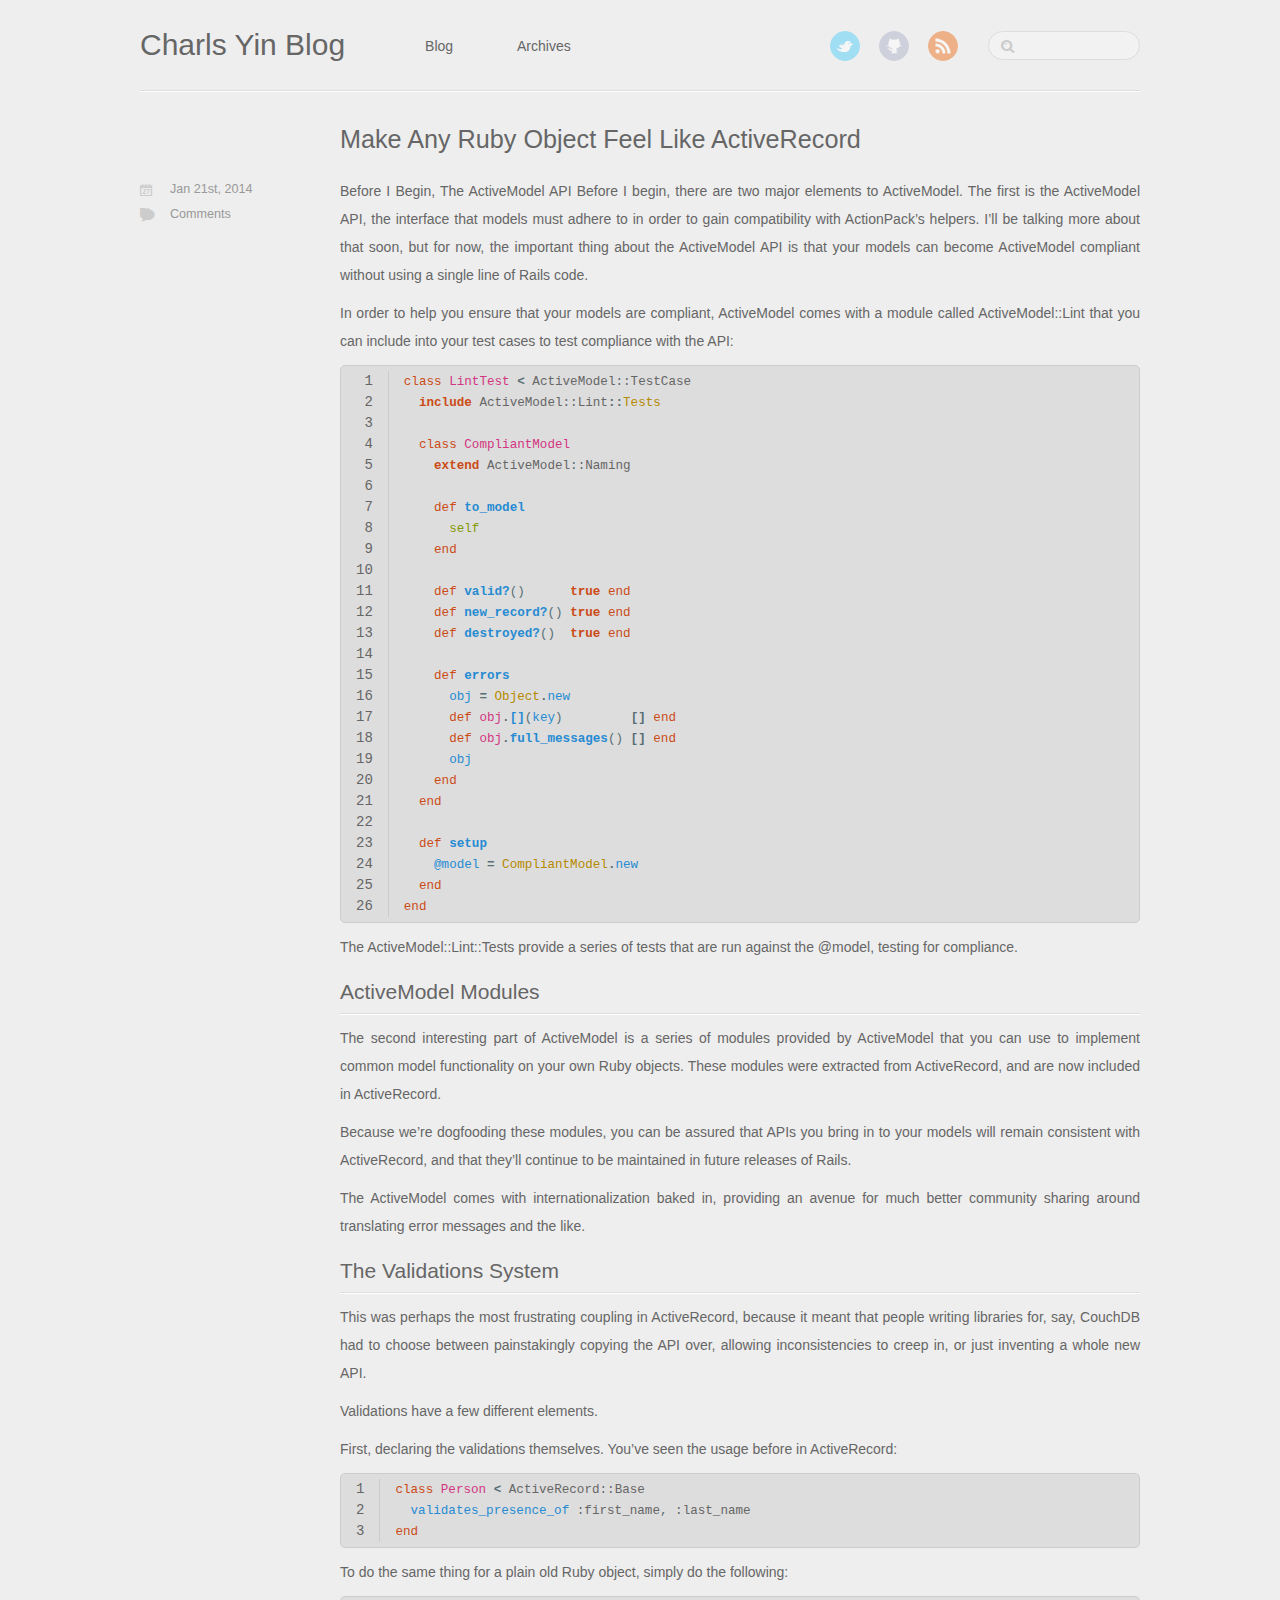
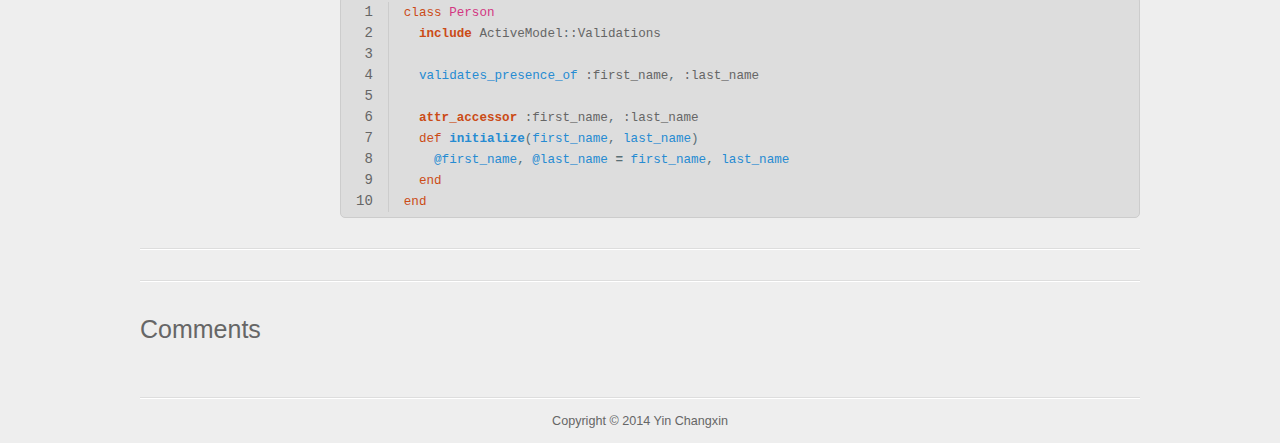
<file: blog/2014/01/21/make-any-ruby-object-feel-like-activerecord/index.html>
<!DOCTYPE HTML>
<html>
<head>
	<meta charset="utf-8">
	<title>Make Any Ruby Object Feel Like ActiveRecord - Charls Yin Blog</title>
	<meta name="author" content="Yin Changxin">

	
	<meta name="description" content="Before I Begin, The ActiveModel API
Before I begin, there are two major elements to ActiveModel. The first is the ActiveModel API, the interface that &hellip;">
	
	<meta name="viewport" content="width=device-width, initial-scale=1, maximum-scale=1">

	<link href="/atom.xml" rel="alternate" title="Charls Yin Blog" type="application/atom+xml">
	<link rel="canonical" href="">
	<link href="/favicon.png" rel="shortcut icon">
	<link href="/stylesheets/screen.css" media="screen, projection" rel="stylesheet" type="text/css">
	<!--[if lt IE 9]><script src="//html5shiv.googlecode.com/svn/trunk/html5.js"></script><![endif]-->
	<script async="true" src="//ajax.googleapis.com/ajax/libs/jquery/1.7.2/jquery.min.js"></script>
	
</head>


<body>
	<header id="header" class="inner"><h1><a href="/">Charls Yin Blog</a></h1>
<nav id="main-nav"><ul class="main">
	<li><a href="/">Blog</a></li>
	<li><a href="/blog/archives">Archives</a></li>
</ul>
</nav>
<nav id="mobile-nav">
	<div class="alignleft menu">
		<a class="button">Menu</a>
		<div class="container"><ul class="main">
	<li><a href="/">Blog</a></li>
	<li><a href="/blog/archives">Archives</a></li>
</ul>
</div>
	</div>
	<div class="alignright search">
		<a class="button"></a>
		<div class="container">
			<form action="http://google.com/search" method="get">
				<input type="text" name="q" results="0">
				<input type="hidden" name="q" value="site:YinChangXin.github.io">
			</form>
		</div>
	</div>
</nav>
<nav id="sub-nav" class="alignright">
	<div class="social">
		
		
		
		<a class="twitter" href="http://twitter.com/yinchangxin" title="Twitter">Twitter</a>
		
		
		<a class="github" href="https://github.com/yinchangxin" title="GitHub">GitHub</a>
		
    
		
		
		
		
		
		<a class="rss" href="/atom.xml" title="RSS">RSS</a>
		
    
	</div>
	<form class="search" action="http://google.com/search" method="get">
		<input class="alignright" type="text" name="q" results="0">
		<input type="hidden" name="q" value="site:YinChangXin.github.io">
	</form>
</nav>

</header>
	
		
	
	<div id="content" class="inner"><article class="post">
	<h2 class="title">Make Any Ruby Object Feel Like ActiveRecord</h2>
	<div class="entry-content"><p>Before I Begin, The ActiveModel API
Before I begin, there are two major elements to ActiveModel. The first is the ActiveModel API, the interface that models must adhere to in order to gain compatibility with ActionPack’s helpers. I’ll be talking more about that soon, but for now, the important thing about the ActiveModel API is that your models can become ActiveModel compliant without using a single line of Rails code.</p>

<p>In order to help you ensure that your models are compliant, ActiveModel comes with a module called ActiveModel::Lint that you can include into your test cases to test compliance with the API:</p>

<figure class='code'><figcaption><span></span></figcaption><div class="highlight"><table><tr><td class="gutter"><pre class="line-numbers"><span class='line-number'>1</span>
<span class='line-number'>2</span>
<span class='line-number'>3</span>
<span class='line-number'>4</span>
<span class='line-number'>5</span>
<span class='line-number'>6</span>
<span class='line-number'>7</span>
<span class='line-number'>8</span>
<span class='line-number'>9</span>
<span class='line-number'>10</span>
<span class='line-number'>11</span>
<span class='line-number'>12</span>
<span class='line-number'>13</span>
<span class='line-number'>14</span>
<span class='line-number'>15</span>
<span class='line-number'>16</span>
<span class='line-number'>17</span>
<span class='line-number'>18</span>
<span class='line-number'>19</span>
<span class='line-number'>20</span>
<span class='line-number'>21</span>
<span class='line-number'>22</span>
<span class='line-number'>23</span>
<span class='line-number'>24</span>
<span class='line-number'>25</span>
<span class='line-number'>26</span>
</pre></td><td class='code'><pre><code class='ruby'><span class='line'><span class="k">class</span> <span class="nc">LintTest</span> <span class="o">&lt;</span> <span class="ss">ActiveModel</span><span class="p">:</span><span class="ss">:TestCase</span>
</span><span class='line'>  <span class="kp">include</span> <span class="ss">ActiveModel</span><span class="p">:</span><span class="ss">:Lint</span><span class="o">::</span><span class="no">Tests</span>
</span><span class='line'>
</span><span class='line'>  <span class="k">class</span> <span class="nc">CompliantModel</span>
</span><span class='line'>    <span class="kp">extend</span> <span class="ss">ActiveModel</span><span class="p">:</span><span class="ss">:Naming</span>
</span><span class='line'>
</span><span class='line'>    <span class="k">def</span> <span class="nf">to_model</span>
</span><span class='line'>      <span class="nb">self</span>
</span><span class='line'>    <span class="k">end</span>
</span><span class='line'>
</span><span class='line'>    <span class="k">def</span> <span class="nf">valid?</span><span class="p">()</span>      <span class="kp">true</span> <span class="k">end</span>
</span><span class='line'>    <span class="k">def</span> <span class="nf">new_record?</span><span class="p">()</span> <span class="kp">true</span> <span class="k">end</span>
</span><span class='line'>    <span class="k">def</span> <span class="nf">destroyed?</span><span class="p">()</span>  <span class="kp">true</span> <span class="k">end</span>
</span><span class='line'>
</span><span class='line'>    <span class="k">def</span> <span class="nf">errors</span>
</span><span class='line'>      <span class="n">obj</span> <span class="o">=</span> <span class="no">Object</span><span class="o">.</span><span class="n">new</span>
</span><span class='line'>      <span class="k">def</span> <span class="nc">obj</span><span class="o">.</span><span class="nf">[]</span><span class="p">(</span><span class="n">key</span><span class="p">)</span>         <span class="o">[]</span> <span class="k">end</span>
</span><span class='line'>      <span class="k">def</span> <span class="nc">obj</span><span class="o">.</span><span class="nf">full_messages</span><span class="p">()</span> <span class="o">[]</span> <span class="k">end</span>
</span><span class='line'>      <span class="n">obj</span>
</span><span class='line'>    <span class="k">end</span>
</span><span class='line'>  <span class="k">end</span>
</span><span class='line'>
</span><span class='line'>  <span class="k">def</span> <span class="nf">setup</span>
</span><span class='line'>    <span class="vi">@model</span> <span class="o">=</span> <span class="no">CompliantModel</span><span class="o">.</span><span class="n">new</span>
</span><span class='line'>  <span class="k">end</span>
</span><span class='line'><span class="k">end</span>
</span></code></pre></td></tr></table></div></figure>


<p>The ActiveModel::Lint::Tests provide a series of tests that are run against the @model, testing for compliance.</p>

<h2>ActiveModel Modules</h2>

<p>The second interesting part of ActiveModel is a series of modules provided by ActiveModel that you can use to implement common model functionality on your own Ruby objects. These modules were extracted from ActiveRecord, and are now included in ActiveRecord.</p>

<p>Because we’re dogfooding these modules, you can be assured that APIs you bring in to your models will remain consistent with ActiveRecord, and that they’ll continue to be maintained in future releases of Rails.</p>

<p>The ActiveModel comes with internationalization baked in, providing an avenue for much better community sharing around translating error messages and the like.</p>

<h2>The Validations System</h2>

<p>This was perhaps the most frustrating coupling in ActiveRecord, because it meant that people writing libraries for, say, CouchDB had to choose between painstakingly copying the API over, allowing inconsistencies to creep in, or just inventing a whole new API.</p>

<p>Validations have a few different elements.</p>

<p>First, declaring the validations themselves. You’ve seen the usage before in ActiveRecord:</p>

<figure class='code'><figcaption><span></span></figcaption><div class="highlight"><table><tr><td class="gutter"><pre class="line-numbers"><span class='line-number'>1</span>
<span class='line-number'>2</span>
<span class='line-number'>3</span>
</pre></td><td class='code'><pre><code class='ruby'><span class='line'><span class="k">class</span> <span class="nc">Person</span> <span class="o">&lt;</span> <span class="ss">ActiveRecord</span><span class="p">:</span><span class="ss">:Base</span>
</span><span class='line'>  <span class="n">validates_presence_of</span> <span class="ss">:first_name</span><span class="p">,</span> <span class="ss">:last_name</span>
</span><span class='line'><span class="k">end</span>
</span></code></pre></td></tr></table></div></figure>


<p>To do the same thing for a plain old Ruby object, simply do the following:</p>

<figure class='code'><figcaption><span></span></figcaption><div class="highlight"><table><tr><td class="gutter"><pre class="line-numbers"><span class='line-number'>1</span>
<span class='line-number'>2</span>
<span class='line-number'>3</span>
<span class='line-number'>4</span>
<span class='line-number'>5</span>
<span class='line-number'>6</span>
<span class='line-number'>7</span>
<span class='line-number'>8</span>
<span class='line-number'>9</span>
<span class='line-number'>10</span>
</pre></td><td class='code'><pre><code class='ruby'><span class='line'><span class="k">class</span> <span class="nc">Person</span>
</span><span class='line'>  <span class="kp">include</span> <span class="ss">ActiveModel</span><span class="p">:</span><span class="ss">:Validations</span>
</span><span class='line'>
</span><span class='line'>  <span class="n">validates_presence_of</span> <span class="ss">:first_name</span><span class="p">,</span> <span class="ss">:last_name</span>
</span><span class='line'>
</span><span class='line'>  <span class="kp">attr_accessor</span> <span class="ss">:first_name</span><span class="p">,</span> <span class="ss">:last_name</span>
</span><span class='line'>  <span class="k">def</span> <span class="nf">initialize</span><span class="p">(</span><span class="n">first_name</span><span class="p">,</span> <span class="n">last_name</span><span class="p">)</span>
</span><span class='line'>    <span class="vi">@first_name</span><span class="p">,</span> <span class="vi">@last_name</span> <span class="o">=</span> <span class="n">first_name</span><span class="p">,</span> <span class="n">last_name</span>
</span><span class='line'>  <span class="k">end</span>
</span><span class='line'><span class="k">end</span>
</span></code></pre></td></tr></table></div></figure>



</div>


<div class="meta">
	<div class="date">








  


<time datetime="2014-01-21T09:51:56+08:00" pubdate data-updated="true">Jan 21<span>st</span>, 2014</time></div>
	<div class="tags">

</div>
	
	<div class="comments"><a href="#disqus_thread">Comments</a></div>
	
</div>
</article>

	<div class="share">
	<div class="addthis_toolbox addthis_default_style ">
		
		
		<a class="addthis_button_tweet"></a>
		
		
		
	</div>
	
</div>



<section id="comment">
    <h2 class="title">Comments</h2>
    <div id="disqus_thread" aria-live="polite"><noscript>Please enable JavaScript to view the <a href="http://disqus.com/?ref_noscript">comments powered by Disqus.</a></noscript>
</div>
</section>
</div>
	<footer id="footer" class="inner">Copyright &copy; 2014

    Yin Changxin

</footer>
	<script src="/javascripts/slash.js"></script>
<script src="/javascripts/jquery.fancybox.pack.js"></script>
<script type="text/javascript">
(function($){
	$('.fancybox').fancybox();
})(jQuery);
</script> <!-- Delete or comment this line to disable Fancybox -->


<script type="text/javascript">
      var disqus_shortname = 'charls';
      
        
        // var disqus_developer = 1;
        var disqus_identifier = 'http://YinChangXin.github.io/blog/2014/01/21/make-any-ruby-object-feel-like-activerecord/';
        var disqus_url = 'http://YinChangXin.github.io/blog/2014/01/21/make-any-ruby-object-feel-like-activerecord/';
        var disqus_script = 'embed.js';
      
    (function () {
      var dsq = document.createElement('script'); dsq.type = 'text/javascript'; dsq.async = true;
      dsq.src = '//go.disqus.com/' + disqus_script;
      (document.getElementsByTagName('head')[0] || document.getElementsByTagName('body')[0]).appendChild(dsq);
    }());
</script>





</body>
</html>
</file>
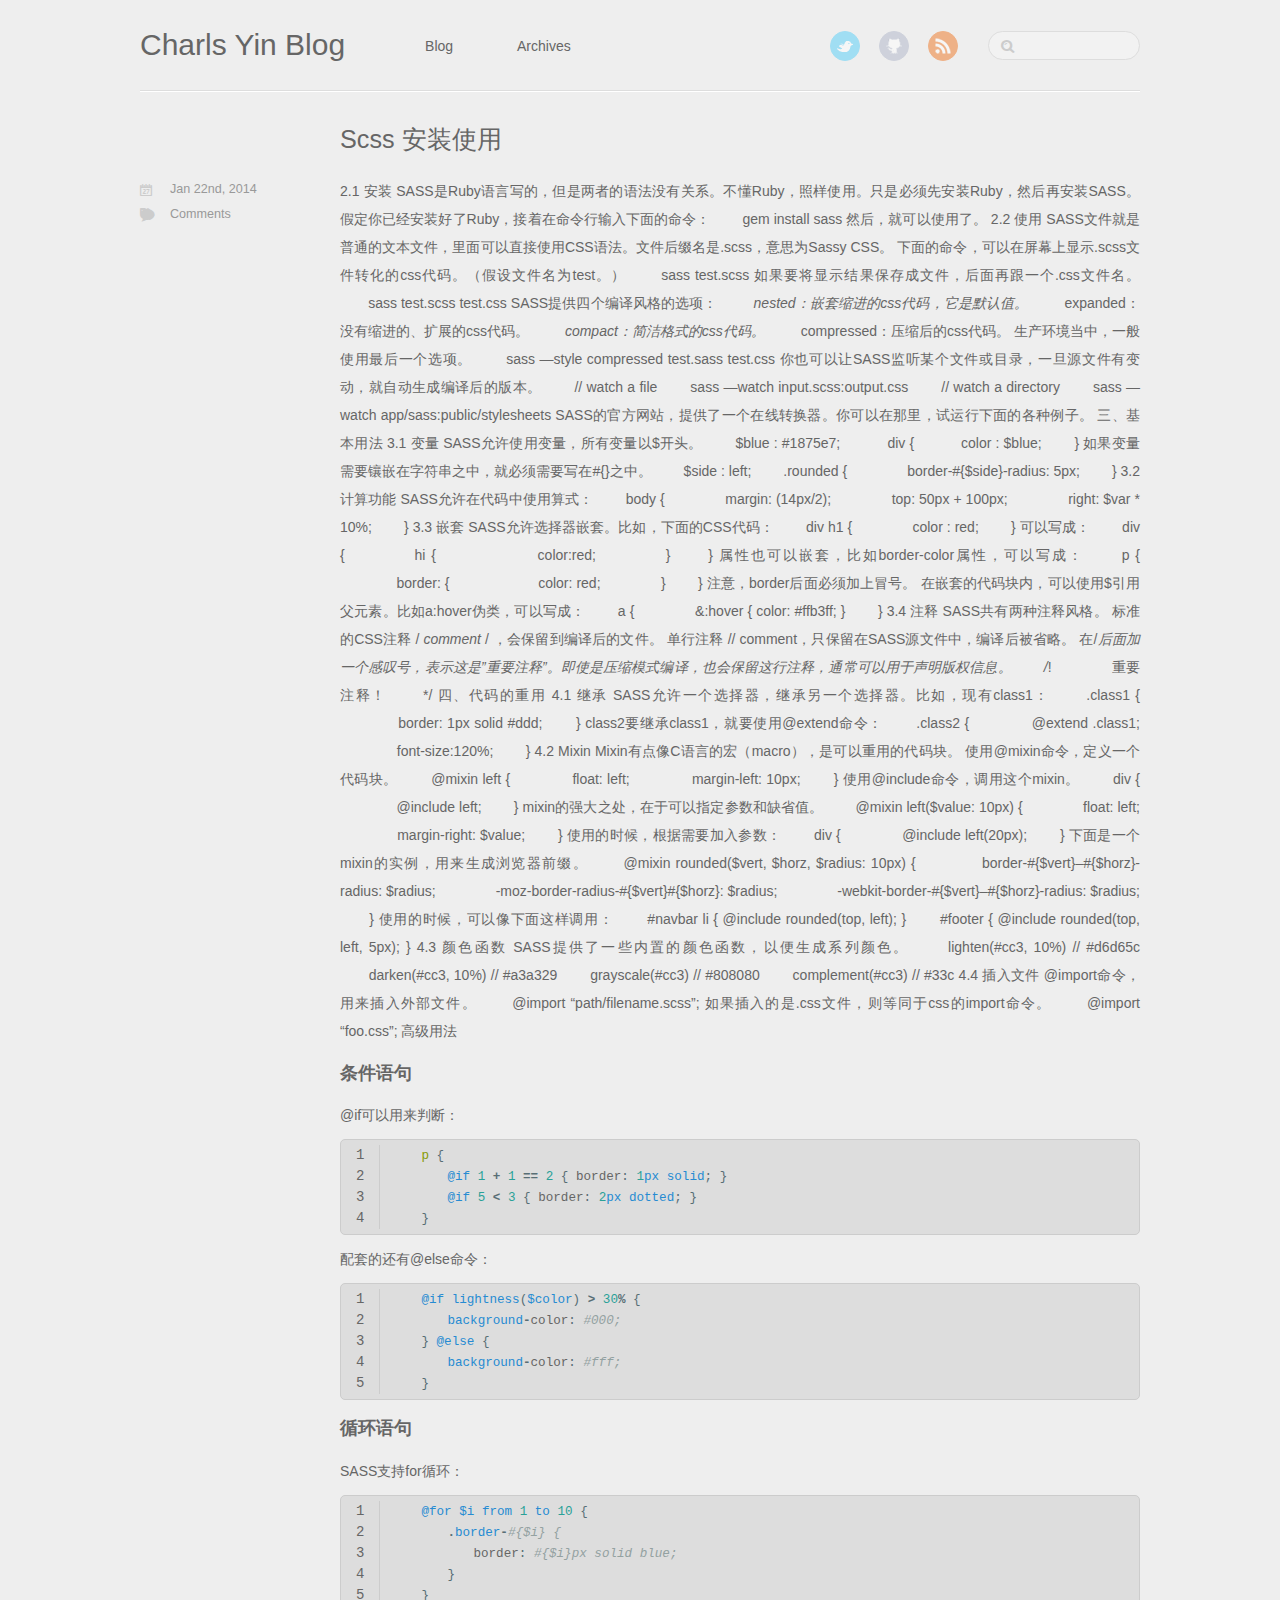
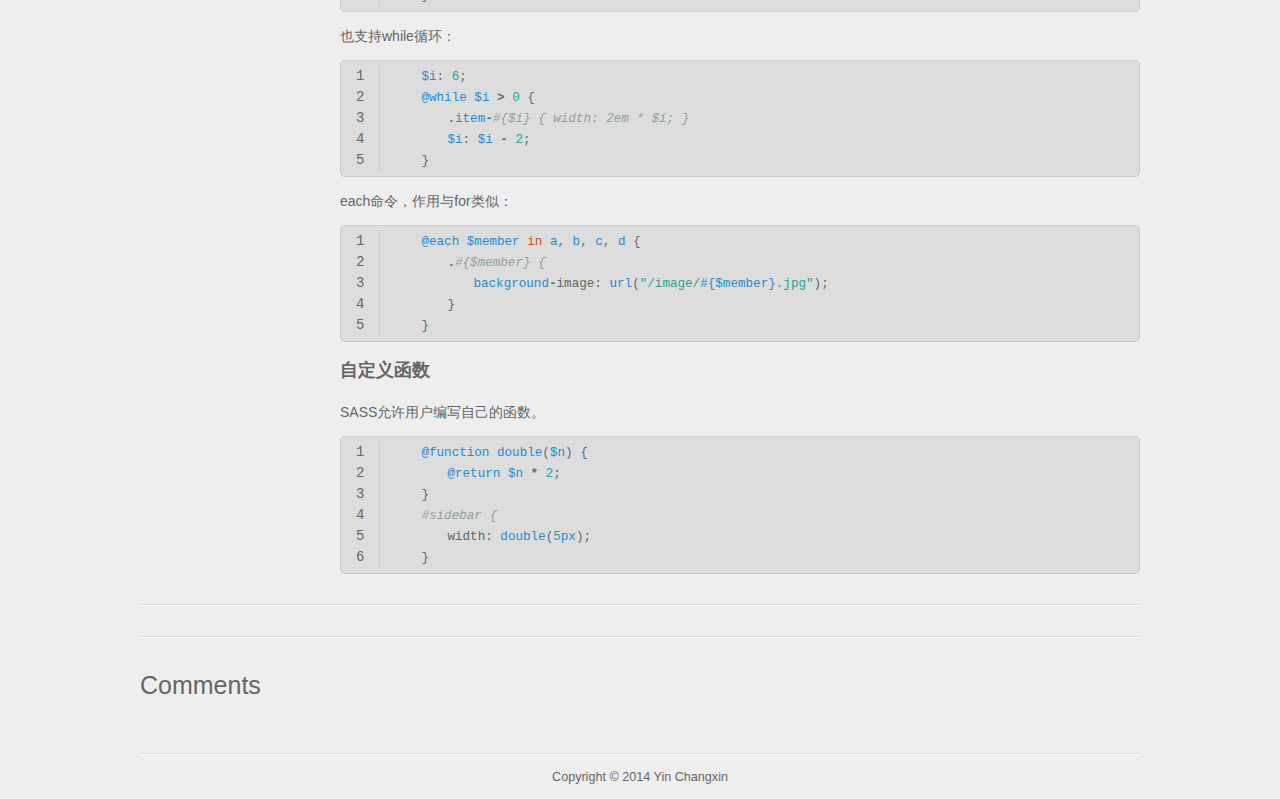
<file: blog/2014/01/22/scss-an-zhuang-shi-yong/index.html>
<!DOCTYPE HTML>
<html>
<head>
	<meta charset="utf-8">
	<title>scss 安装使用 - Charls Yin Blog</title>
	<meta name="author" content="Yin Changxin">

	
	<meta name="description" content="2.1 安装
SASS是Ruby语言写的，但是两者的语法没有关系。不懂Ruby，照样使用。只是必须先安装Ruby，然后再安装SASS。
假定你已经安装好了Ruby，接着在命令行输入下面的命令：
　　gem install sass
然后，就可以使用了。
2.2 使用
SASS文件就是普通的文本文件 &hellip;">
	
	<meta name="viewport" content="width=device-width, initial-scale=1, maximum-scale=1">

	<link href="/atom.xml" rel="alternate" title="Charls Yin Blog" type="application/atom+xml">
	<link rel="canonical" href="">
	<link href="/favicon.png" rel="shortcut icon">
	<link href="/stylesheets/screen.css" media="screen, projection" rel="stylesheet" type="text/css">
	<!--[if lt IE 9]><script src="//html5shiv.googlecode.com/svn/trunk/html5.js"></script><![endif]-->
	<script async="true" src="//ajax.googleapis.com/ajax/libs/jquery/1.7.2/jquery.min.js"></script>
	
</head>


<body>
	<header id="header" class="inner"><h1><a href="/">Charls Yin Blog</a></h1>
<nav id="main-nav"><ul class="main">
	<li><a href="/">Blog</a></li>
	<li><a href="/blog/archives">Archives</a></li>
</ul>
</nav>
<nav id="mobile-nav">
	<div class="alignleft menu">
		<a class="button">Menu</a>
		<div class="container"><ul class="main">
	<li><a href="/">Blog</a></li>
	<li><a href="/blog/archives">Archives</a></li>
</ul>
</div>
	</div>
	<div class="alignright search">
		<a class="button"></a>
		<div class="container">
			<form action="http://google.com/search" method="get">
				<input type="text" name="q" results="0">
				<input type="hidden" name="q" value="site:YinChangXin.github.io">
			</form>
		</div>
	</div>
</nav>
<nav id="sub-nav" class="alignright">
	<div class="social">
		
		
		
		<a class="twitter" href="http://twitter.com/yinchangxin" title="Twitter">Twitter</a>
		
		
		<a class="github" href="https://github.com/yinchangxin" title="GitHub">GitHub</a>
		
    
		
		
		
		
		
		<a class="rss" href="/atom.xml" title="RSS">RSS</a>
		
    
	</div>
	<form class="search" action="http://google.com/search" method="get">
		<input class="alignright" type="text" name="q" results="0">
		<input type="hidden" name="q" value="site:YinChangXin.github.io">
	</form>
</nav>

</header>
	
		
	
	<div id="content" class="inner"><article class="post">
	<h2 class="title">Scss 安装使用</h2>
	<div class="entry-content"><p>2.1 安装
SASS是Ruby语言写的，但是两者的语法没有关系。不懂Ruby，照样使用。只是必须先安装Ruby，然后再安装SASS。
假定你已经安装好了Ruby，接着在命令行输入下面的命令：
　　gem install sass
然后，就可以使用了。
2.2 使用
SASS文件就是普通的文本文件，里面可以直接使用CSS语法。文件后缀名是.scss，意思为Sassy CSS。
下面的命令，可以在屏幕上显示.scss文件转化的css代码。（假设文件名为test。）
　　sass test.scss
如果要将显示结果保存成文件，后面再跟一个.css文件名。
　　sass test.scss test.css
SASS提供四个编译风格的选项：
　　<em> nested：嵌套缩进的css代码，它是默认值。
　　</em> expanded：没有缩进的、扩展的css代码。
　　<em> compact：简洁格式的css代码。
　　</em> compressed：压缩后的css代码。
生产环境当中，一般使用最后一个选项。
　　sass &mdash;style compressed test.sass test.css
你也可以让SASS监听某个文件或目录，一旦源文件有变动，就自动生成编译后的版本。
　　// watch a file
　　sass &mdash;watch input.scss:output.css
　　// watch a directory
　　sass &mdash;watch app/sass:public/stylesheets
SASS的官方网站，提供了一个在线转换器。你可以在那里，试运行下面的各种例子。
三、基本用法
3.1 变量
SASS允许使用变量，所有变量以$开头。
　　$blue : #1875e7;　
　　div {
　　　color : $blue;
　　}
如果变量需要镶嵌在字符串之中，就必须需要写在#{}之中。
　　$side : left;
　　.rounded {
　　　　border-#{$side}-radius: 5px;
　　}
3.2 计算功能
SASS允许在代码中使用算式：
　　body {
　　　　margin: (14px/2);
　　　　top: 50px + 100px;
　　　　right: $var * 10%;
　　}
3.3 嵌套
SASS允许选择器嵌套。比如，下面的CSS代码：
　　div h1 {
　　　　color : red;
　　}
可以写成：
　　div {
　　　　hi {
　　　　　　color:red;
　　　　}
　　}
属性也可以嵌套，比如border-color属性，可以写成：
　　p {
　　　　border: {
　　　　　　color: red;
　　　　}
　　}
注意，border后面必须加上冒号。
在嵌套的代码块内，可以使用$引用父元素。比如a:hover伪类，可以写成：
　　a {
　　　　&amp;:hover { color: #ffb3ff; }
　　}
3.4 注释
SASS共有两种注释风格。
标准的CSS注释 /<em> comment </em>/ ，会保留到编译后的文件。
单行注释 // comment，只保留在SASS源文件中，编译后被省略。
在/<em>后面加一个感叹号，表示这是&#8221;重要注释&#8221;。即使是压缩模式编译，也会保留这行注释，通常可以用于声明版权信息。
　　/</em>!
　　　　重要注释！
　　*/
四、代码的重用
4.1 继承
SASS允许一个选择器，继承另一个选择器。比如，现有class1：
　　.class1 {
　　　　border: 1px solid #ddd;
　　}
class2要继承class1，就要使用@extend命令：
　　.class2 {
　　　　@extend .class1;
　　　　font-size:120%;
　　}
4.2 Mixin
Mixin有点像C语言的宏（macro），是可以重用的代码块。
使用@mixin命令，定义一个代码块。
　　@mixin left {
　　　　float: left;
　　　　margin-left: 10px;
　　}
使用@include命令，调用这个mixin。
　　div {
　　　　@include left;
　　}
mixin的强大之处，在于可以指定参数和缺省值。
　　@mixin left($value: 10px) {
　　　　float: left;
　　　　margin-right: $value;
　　}
使用的时候，根据需要加入参数：
　　div {
　　　　@include left(20px);
　　}
下面是一个mixin的实例，用来生成浏览器前缀。
　　@mixin rounded($vert, $horz, $radius: 10px) {
　　　　border-#{$vert}&ndash;#{$horz}-radius: $radius;
　　　　-moz-border-radius-#{$vert}#{$horz}: $radius;
　　　　-webkit-border-#{$vert}&ndash;#{$horz}-radius: $radius;
　　}
使用的时候，可以像下面这样调用：
　　#navbar li { @include rounded(top, left); }
　　#footer { @include rounded(top, left, 5px); }
4.3 颜色函数
SASS提供了一些内置的颜色函数，以便生成系列颜色。
　　lighten(#cc3, 10%) // #d6d65c
　　darken(#cc3, 10%) // #a3a329
　　grayscale(#cc3) // #808080
　　complement(#cc3) // #33c
4.4 插入文件
@import命令，用来插入外部文件。
　　@import &ldquo;path/filename.scss&rdquo;;
如果插入的是.css文件，则等同于css的import命令。
　　@import &ldquo;foo.css&rdquo;;
高级用法</p>

<h3>条件语句</h3>

<p>@if可以用来判断：</p>

<figure class='code'><figcaption><span></span></figcaption><div class="highlight"><table><tr><td class="gutter"><pre class="line-numbers"><span class='line-number'>1</span>
<span class='line-number'>2</span>
<span class='line-number'>3</span>
<span class='line-number'>4</span>
</pre></td><td class='code'><pre><code class='ruby'><span class='line'><span class="err">　　</span><span class="nb">p</span> <span class="p">{</span>
</span><span class='line'><span class="err">　　　　</span><span class="vi">@if</span> <span class="mi">1</span> <span class="o">+</span> <span class="mi">1</span> <span class="o">==</span> <span class="mi">2</span> <span class="p">{</span> <span class="ss">border</span><span class="p">:</span> <span class="mi">1</span><span class="n">px</span> <span class="n">solid</span><span class="p">;</span> <span class="p">}</span>
</span><span class='line'><span class="err">　　　　</span><span class="vi">@if</span> <span class="mi">5</span> <span class="o">&lt;</span> <span class="mi">3</span> <span class="p">{</span> <span class="ss">border</span><span class="p">:</span> <span class="mi">2</span><span class="n">px</span> <span class="n">dotted</span><span class="p">;</span> <span class="p">}</span>
</span><span class='line'><span class="err">　　</span><span class="p">}</span>
</span></code></pre></td></tr></table></div></figure>


<p>配套的还有@else命令：</p>

<figure class='code'><figcaption><span></span></figcaption><div class="highlight"><table><tr><td class="gutter"><pre class="line-numbers"><span class='line-number'>1</span>
<span class='line-number'>2</span>
<span class='line-number'>3</span>
<span class='line-number'>4</span>
<span class='line-number'>5</span>
</pre></td><td class='code'><pre><code class='ruby'><span class='line'><span class="err">　　</span><span class="vi">@if</span> <span class="n">lightness</span><span class="p">(</span><span class="vg">$color</span><span class="p">)</span> <span class="o">&gt;</span> <span class="mi">30</span><span class="o">%</span> <span class="p">{</span>
</span><span class='line'><span class="err">　　　　</span><span class="n">background</span><span class="o">-</span><span class="ss">color</span><span class="p">:</span> <span class="c1">#000;</span>
</span><span class='line'><span class="err">　　</span><span class="p">}</span> <span class="vi">@else</span> <span class="p">{</span>
</span><span class='line'><span class="err">　　　　</span><span class="n">background</span><span class="o">-</span><span class="ss">color</span><span class="p">:</span> <span class="c1">#fff;</span>
</span><span class='line'><span class="err">　　</span><span class="p">}</span>
</span></code></pre></td></tr></table></div></figure>


<h3>循环语句</h3>

<p>SASS支持for循环：</p>

<figure class='code'><figcaption><span></span></figcaption><div class="highlight"><table><tr><td class="gutter"><pre class="line-numbers"><span class='line-number'>1</span>
<span class='line-number'>2</span>
<span class='line-number'>3</span>
<span class='line-number'>4</span>
<span class='line-number'>5</span>
</pre></td><td class='code'><pre><code class='ruby'><span class='line'><span class="err">　　</span><span class="vi">@for</span> <span class="vg">$i</span> <span class="n">from</span> <span class="mi">1</span> <span class="n">to</span> <span class="mi">10</span> <span class="p">{</span>
</span><span class='line'><span class="err">　　　　</span><span class="o">.</span><span class="n">border</span><span class="o">-</span><span class="c1">#{$i} {</span>
</span><span class='line'><span class="err">　　　　　　</span><span class="ss">border</span><span class="p">:</span> <span class="c1">#{$i}px solid blue;</span>
</span><span class='line'><span class="err">　　　　</span><span class="p">}</span>
</span><span class='line'><span class="err">　　</span><span class="p">}</span>
</span></code></pre></td></tr></table></div></figure>


<p>也支持while循环：</p>

<figure class='code'><figcaption><span></span></figcaption><div class="highlight"><table><tr><td class="gutter"><pre class="line-numbers"><span class='line-number'>1</span>
<span class='line-number'>2</span>
<span class='line-number'>3</span>
<span class='line-number'>4</span>
<span class='line-number'>5</span>
</pre></td><td class='code'><pre><code class='ruby'><span class='line'><span class="err">　　</span><span class="vg">$i</span><span class="p">:</span> <span class="mi">6</span><span class="p">;</span>
</span><span class='line'><span class="err">　　</span><span class="vi">@while</span> <span class="vg">$i</span> <span class="o">&gt;</span> <span class="mi">0</span> <span class="p">{</span>
</span><span class='line'><span class="err">　　　　</span><span class="o">.</span><span class="n">item</span><span class="o">-</span><span class="c1">#{$i} { width: 2em * $i; }</span>
</span><span class='line'><span class="err">　　　　</span><span class="vg">$i</span><span class="p">:</span> <span class="vg">$i</span> <span class="o">-</span> <span class="mi">2</span><span class="p">;</span>
</span><span class='line'><span class="err">　　</span><span class="p">}</span>
</span></code></pre></td></tr></table></div></figure>


<p>each命令，作用与for类似：</p>

<figure class='code'><figcaption><span></span></figcaption><div class="highlight"><table><tr><td class="gutter"><pre class="line-numbers"><span class='line-number'>1</span>
<span class='line-number'>2</span>
<span class='line-number'>3</span>
<span class='line-number'>4</span>
<span class='line-number'>5</span>
</pre></td><td class='code'><pre><code class='ruby'><span class='line'><span class="err">　　</span><span class="vi">@each</span> <span class="vg">$member</span> <span class="k">in</span> <span class="n">a</span><span class="p">,</span> <span class="n">b</span><span class="p">,</span> <span class="n">c</span><span class="p">,</span> <span class="n">d</span> <span class="p">{</span>
</span><span class='line'><span class="err">　　　　</span><span class="o">.</span><span class="c1">#{$member} {</span>
</span><span class='line'><span class="err">　　　　　　</span><span class="n">background</span><span class="o">-</span><span class="ss">image</span><span class="p">:</span> <span class="n">url</span><span class="p">(</span><span class="s2">&quot;/image/</span><span class="si">#{</span><span class="vg">$member</span><span class="si">}</span><span class="s2">.jpg&quot;</span><span class="p">);</span>
</span><span class='line'><span class="err">　　　　</span><span class="p">}</span>
</span><span class='line'><span class="err">　　</span><span class="p">}</span>
</span></code></pre></td></tr></table></div></figure>


<h3>自定义函数</h3>

<p>SASS允许用户编写自己的函数。</p>

<figure class='code'><figcaption><span></span></figcaption><div class="highlight"><table><tr><td class="gutter"><pre class="line-numbers"><span class='line-number'>1</span>
<span class='line-number'>2</span>
<span class='line-number'>3</span>
<span class='line-number'>4</span>
<span class='line-number'>5</span>
<span class='line-number'>6</span>
</pre></td><td class='code'><pre><code class='ruby'><span class='line'><span class="err">　　</span><span class="vi">@function</span> <span class="n">double</span><span class="p">(</span><span class="vg">$n</span><span class="p">)</span> <span class="p">{</span>
</span><span class='line'><span class="err">　　　　</span><span class="vi">@return</span> <span class="vg">$n</span> <span class="o">*</span> <span class="mi">2</span><span class="p">;</span>
</span><span class='line'><span class="err">　　</span><span class="p">}</span>
</span><span class='line'><span class="err">　　</span><span class="c1">#sidebar {</span>
</span><span class='line'><span class="err">　　　　</span><span class="ss">width</span><span class="p">:</span> <span class="n">double</span><span class="p">(</span><span class="mi">5</span><span class="n">px</span><span class="p">);</span>
</span><span class='line'><span class="err">　　</span><span class="p">}</span>
</span></code></pre></td></tr></table></div></figure>

</div>


<div class="meta">
	<div class="date">








  


<time datetime="2014-01-22T16:32:41+08:00" pubdate data-updated="true">Jan 22<span>nd</span>, 2014</time></div>
	<div class="tags">

</div>
	
	<div class="comments"><a href="#disqus_thread">Comments</a></div>
	
</div>
</article>

	<div class="share">
	<div class="addthis_toolbox addthis_default_style ">
		
		
		<a class="addthis_button_tweet"></a>
		
		
		
	</div>
	
</div>



<section id="comment">
    <h2 class="title">Comments</h2>
    <div id="disqus_thread" aria-live="polite"><noscript>Please enable JavaScript to view the <a href="http://disqus.com/?ref_noscript">comments powered by Disqus.</a></noscript>
</div>
</section>
</div>
	<footer id="footer" class="inner">Copyright &copy; 2014

    Yin Changxin

</footer>
	<script src="/javascripts/slash.js"></script>
<script src="/javascripts/jquery.fancybox.pack.js"></script>
<script type="text/javascript">
(function($){
	$('.fancybox').fancybox();
})(jQuery);
</script> <!-- Delete or comment this line to disable Fancybox -->


<script type="text/javascript">
      var disqus_shortname = 'charls';
      
        
        // var disqus_developer = 1;
        var disqus_identifier = 'http://YinChangXin.github.io/blog/2014/01/22/scss-an-zhuang-shi-yong/';
        var disqus_url = 'http://YinChangXin.github.io/blog/2014/01/22/scss-an-zhuang-shi-yong/';
        var disqus_script = 'embed.js';
      
    (function () {
      var dsq = document.createElement('script'); dsq.type = 'text/javascript'; dsq.async = true;
      dsq.src = '//go.disqus.com/' + disqus_script;
      (document.getElementsByTagName('head')[0] || document.getElementsByTagName('body')[0]).appendChild(dsq);
    }());
</script>





</body>
</html>
</file>
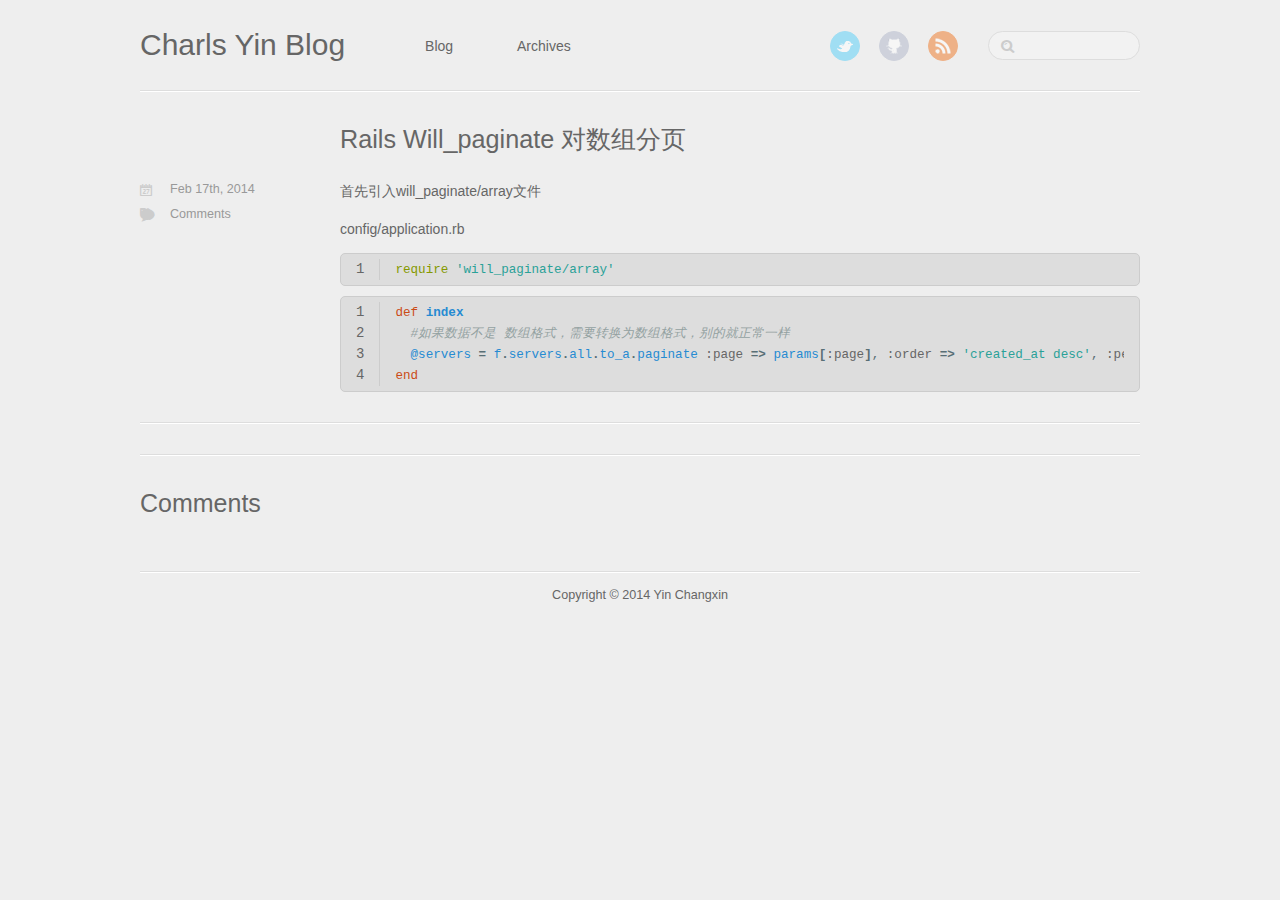
<file: blog/2014/02/17/rails-will-p-dui-shu-zu-fen-ye/index.html>
<!DOCTYPE HTML>
<html>
<head>
	<meta charset="utf-8">
	<title>rails will_paginate 对数组分页 - Charls Yin Blog</title>
	<meta name="author" content="Yin Changxin">

	
	<meta name="description" content="首先引入will_paginate/array文件 config/application.rb 1
require &#39;will_paginate/array&#39; 1
2
3
4
def index #如果数据不是 数组格式，需要转换为数组格式，别的就正常一样 @servers = f &hellip;">
	
	<meta name="viewport" content="width=device-width, initial-scale=1, maximum-scale=1">

	<link href="/atom.xml" rel="alternate" title="Charls Yin Blog" type="application/atom+xml">
	<link rel="canonical" href="">
	<link href="/favicon.png" rel="shortcut icon">
	<link href="/stylesheets/screen.css" media="screen, projection" rel="stylesheet" type="text/css">
	<!--[if lt IE 9]><script src="//html5shiv.googlecode.com/svn/trunk/html5.js"></script><![endif]-->
	<script async="true" src="//ajax.googleapis.com/ajax/libs/jquery/1.7.2/jquery.min.js"></script>
	
</head>


<body>
	<header id="header" class="inner"><h1><a href="/">Charls Yin Blog</a></h1>
<nav id="main-nav"><ul class="main">
	<li><a href="/">Blog</a></li>
	<li><a href="/blog/archives">Archives</a></li>
</ul>
</nav>
<nav id="mobile-nav">
	<div class="alignleft menu">
		<a class="button">Menu</a>
		<div class="container"><ul class="main">
	<li><a href="/">Blog</a></li>
	<li><a href="/blog/archives">Archives</a></li>
</ul>
</div>
	</div>
	<div class="alignright search">
		<a class="button"></a>
		<div class="container">
			<form action="http://google.com/search" method="get">
				<input type="text" name="q" results="0">
				<input type="hidden" name="q" value="site:YinChangXin.github.io">
			</form>
		</div>
	</div>
</nav>
<nav id="sub-nav" class="alignright">
	<div class="social">
		
		
		
		<a class="twitter" href="http://twitter.com/yinchangxin" title="Twitter">Twitter</a>
		
		
		<a class="github" href="https://github.com/yinchangxin" title="GitHub">GitHub</a>
		
    
		
		
		
		
		
		<a class="rss" href="/atom.xml" title="RSS">RSS</a>
		
    
	</div>
	<form class="search" action="http://google.com/search" method="get">
		<input class="alignright" type="text" name="q" results="0">
		<input type="hidden" name="q" value="site:YinChangXin.github.io">
	</form>
</nav>

</header>
	
		
	
	<div id="content" class="inner"><article class="post">
	<h2 class="title">Rails Will_paginate 对数组分页</h2>
	<div class="entry-content"><p>首先引入will_paginate/array文件</p>

<p>config/application.rb</p>

<figure class='code'><figcaption><span></span></figcaption><div class="highlight"><table><tr><td class="gutter"><pre class="line-numbers"><span class='line-number'>1</span>
</pre></td><td class='code'><pre><code class='ruby'><span class='line'><span class="nb">require</span> <span class="s1">&#39;will_paginate/array&#39;</span>
</span></code></pre></td></tr></table></div></figure>




<figure class='code'><figcaption><span></span></figcaption><div class="highlight"><table><tr><td class="gutter"><pre class="line-numbers"><span class='line-number'>1</span>
<span class='line-number'>2</span>
<span class='line-number'>3</span>
<span class='line-number'>4</span>
</pre></td><td class='code'><pre><code class='ruby'><span class='line'><span class="k">def</span> <span class="nf">index</span>
</span><span class='line'>  <span class="c1">#如果数据不是 数组格式，需要转换为数组格式，别的就正常一样</span>
</span><span class='line'>  <span class="vi">@servers</span> <span class="o">=</span> <span class="n">f</span><span class="o">.</span><span class="n">servers</span><span class="o">.</span><span class="n">all</span><span class="o">.</span><span class="n">to_a</span><span class="o">.</span><span class="n">paginate</span> <span class="ss">:page</span> <span class="o">=&gt;</span> <span class="n">params</span><span class="o">[</span><span class="ss">:page</span><span class="o">]</span><span class="p">,</span> <span class="ss">:order</span> <span class="o">=&gt;</span> <span class="s1">&#39;created_at desc&#39;</span><span class="p">,</span> <span class="ss">:per_page</span> <span class="o">=&gt;</span> <span class="mi">5</span>
</span><span class='line'><span class="k">end</span>
</span></code></pre></td></tr></table></div></figure>

</div>


<div class="meta">
	<div class="date">








  


<time datetime="2014-02-17T08:25:20+08:00" pubdate data-updated="true">Feb 17<span>th</span>, 2014</time></div>
	<div class="tags">

</div>
	
	<div class="comments"><a href="#disqus_thread">Comments</a></div>
	
</div>
</article>

	<div class="share">
	<div class="addthis_toolbox addthis_default_style ">
		
		
		<a class="addthis_button_tweet"></a>
		
		
		
	</div>
	
</div>



<section id="comment">
    <h2 class="title">Comments</h2>
    <div id="disqus_thread" aria-live="polite"><noscript>Please enable JavaScript to view the <a href="http://disqus.com/?ref_noscript">comments powered by Disqus.</a></noscript>
</div>
</section>
</div>
	<footer id="footer" class="inner">Copyright &copy; 2014

    Yin Changxin

</footer>
	<script src="/javascripts/slash.js"></script>
<script src="/javascripts/jquery.fancybox.pack.js"></script>
<script type="text/javascript">
(function($){
	$('.fancybox').fancybox();
})(jQuery);
</script> <!-- Delete or comment this line to disable Fancybox -->


<script type="text/javascript">
      var disqus_shortname = 'charls';
      
        
        // var disqus_developer = 1;
        var disqus_identifier = 'http://YinChangXin.github.io/blog/2014/02/17/rails-will-p-dui-shu-zu-fen-ye/';
        var disqus_url = 'http://YinChangXin.github.io/blog/2014/02/17/rails-will-p-dui-shu-zu-fen-ye/';
        var disqus_script = 'embed.js';
      
    (function () {
      var dsq = document.createElement('script'); dsq.type = 'text/javascript'; dsq.async = true;
      dsq.src = '//go.disqus.com/' + disqus_script;
      (document.getElementsByTagName('head')[0] || document.getElementsByTagName('body')[0]).appendChild(dsq);
    }());
</script>





</body>
</html>
</file>
<file: stylesheets/screen.css>
@font-face{font-family:'FontAwesome';src:url("/font/fontawesome-webfont.eot");src:url("/font/fontawesome-webfont.eot?#iefix") format("embedded-opentype"),url("/font/fontawesome-webfont.woff") format("woff"),url("/font/fontawesome-webfont.ttf") format("truetype"),url("/font/fontawesome-webfont.svgz#FontAwesomeRegular") format("svg"),url("/font/fontawesome-webfont.svg#FontAwesomeRegular") format("svg");font-weight:normal;font-style:normal}*{margin:0;padding:0}body{font-family:"HelveticaNeue-Light","Helvetica Neue Light","Helvetica Neue",Helvetica,Arial,sans-serif;font-weight:300;font-size:14px;background:#eee;color:#666}@media screen and (max-width: 1040px){body{margin:0 20px}}@media screen and (max-width: 600px){body{font-size:13px}}h1{font-size:1.8em}h2{font-size:1.5em}h3{font-size:1.3em}a{text-decoration:none;outline-width:0;color:#258fb8}.alignleft{float:left}.alignright{float:right}.clearfix{*zoom:1}.clearfix:after{content:"";display:table;clear:both}.inner{width:1000px;margin:0 auto}@media screen and (max-width: 1040px){.inner{width:100%}}.pullquote-right:before,.pullquote-left:before{padding:0;border:none;content:attr(data-pullquote);float:right;width:45%;margin:.5em 0 1em 1.5em;position:relative;top:7px;font-size:1.4em;line-height:1.45em}.pullquote-left:before{float:left;margin:.5em 1.5em 1em 0}#header{height:30px;padding:30px 0;border-bottom:1px solid #ddd;line-height:30px}@media screen and (max-width: 1040px){#header{height:auto;position:relative;padding-bottom:10px}}#header a{color:#666;-webkit-transition:color 0.3s;-moz-transition:color 0.3s;-o-transition:color 0.3s;transition:color 0.3s}#header a:hover{color:#258fb8}#header h1{float:left;font-weight:300;font-size:30px}@media screen and (max-width: 1040px){#header h1{float:none}}#main-nav{float:left;margin-left:30px}@media screen and (max-width: 1040px){#main-nav{float:none;margin-left:0;margin-top:15px}}@media screen and (max-width: 600px){#main-nav>ul{display:none}}#main-nav>ul>li{margin-left:50px;display:-moz-inline-stack;display:inline-block;vertical-align:middle;*vertical-align:auto;zoom:1;*display:inline}@media screen and (max-width: 1040px){#main-nav>ul>li{margin-left:0;margin-right:50px}#main-nav>ul>li:last-of-type{margin-right:0}}#main-nav>ul>li:hover>a{color:#258fb8}#main-nav>ul>li>a{padding:38px 0;margin-top:-38px}#main-nav>ul>li>a:after{content:"\f078";color:#ccc;font:12px FontAwesome;padding-left:10px}#main-nav>ul>li>a:only-child:after{content:""}@media screen and (max-width: 1040px){#main-nav>ul>li>a{padding:18px 0}}#main-nav>ul ul{position:absolute;top:60px;left:-15px;z-index:10;white-space:nowrap;background:#ddd;border:1px solid #ccc;list-style:none;display:none;-webkit-box-shadow:0 4px 8px rgba(0,0,0,0.1);-moz-box-shadow:0 4px 8px rgba(0,0,0,0.1);box-shadow:0 4px 8px rgba(0,0,0,0.1);-webkit-border-radius:0 0 5px 5px;-moz-border-radius:0 0 5px 5px;-ms-border-radius:0 0 5px 5px;-o-border-radius:0 0 5px 5px;border-radius:0 0 5px 5px}@media screen and (max-width: 1040px){#main-nav>ul ul{top:40px}}#main-nav>ul ul ul{-webkit-border-radius:0 5px 5px 5px;-moz-border-radius:0 5px 5px 5px;-ms-border-radius:0 5px 5px 5px;-o-border-radius:0 5px 5px 5px;border-radius:0 5px 5px 5px}#main-nav>ul ul li{border-top:1px solid #eee;border-bottom:1px solid #ccc}#main-nav>ul ul li:hover{background:#d5d5d5}#main-nav>ul ul li:first-of-type{border-top:none}#main-nav>ul ul li:first-of-type ul{-webkit-border-radius:0 0 5px 5px;-moz-border-radius:0 0 5px 5px;-ms-border-radius:0 0 5px 5px;-o-border-radius:0 0 5px 5px;border-radius:0 0 5px 5px}#main-nav>ul ul li:last-of-type{border-bottom:none}#main-nav>ul ul li>a{display:block;padding:5px 15px}#main-nav>ul ul li>a:after{content:"\f054";color:#999;font:12px FontAwesome;padding-left:10px}#main-nav>ul ul li>a:hover{color:#666}#main-nav>ul ul li>a:only-child:after{content:""}#main-nav>ul ul ul{top:0;left:100%}#main-nav>ul li{position:relative}#main-nav>ul li:hover>ul{display:block}#main-nav select{display:none;margin-bottom:10px}@media screen and (max-width: 600px){#main-nav select{display:block}}#mobile-nav{display:none;height:37px;position:relative}@media screen and (max-width: 600px){#mobile-nav{display:block}}#mobile-nav a{display:block}#mobile-nav .button{cursor:pointer}#mobile-nav .container{display:none}#mobile-nav .menu{position:relative;width:100%}#mobile-nav .menu .button{background:#f2f2f2;border:1px solid #ddd;color:#999;padding:0 60px 0 10px;position:relative;-webkit-border-radius:5px;-moz-border-radius:5px;-ms-border-radius:5px;-o-border-radius:5px;border-radius:5px}#mobile-nav .menu .button:hover{color:#999}#mobile-nav .menu .button.on{color:#666;-webkit-border-radius:5px 5px 5px 0;-moz-border-radius:5px 5px 5px 0;-ms-border-radius:5px 5px 5px 0;-o-border-radius:5px 5px 5px 0;border-radius:5px 5px 5px 0}#mobile-nav .menu .button.on:before{content:"\f077"}#mobile-nav .menu .button:before{content:"\f078";color:#ddd;font:16px FontAwesome;line-height:30px;position:absolute;top:0;right:40px}#mobile-nav .menu .container{background:#f2f2f2;border:1px solid #ddd;border-top:none;position:absolute;top:31px;z-index:1;-webkit-border-radius:0 0 5px 5px;-moz-border-radius:0 0 5px 5px;-ms-border-radius:0 0 5px 5px;-o-border-radius:0 0 5px 5px;border-radius:0 0 5px 5px}#mobile-nav .menu .container ul{list-style:none}#mobile-nav .menu .container ul ul{margin-left:20px}#mobile-nav .menu .container a{padding:0 10px}#mobile-nav .search{position:absolute;top:0;right:0}#mobile-nav .search .button{background:#ddd;width:30px;height:30px;position:absolute;top:1px;right:-1px;-webkit-border-radius:0 5px 5px 0;-moz-border-radius:0 5px 5px 0;-ms-border-radius:0 5px 5px 0;-o-border-radius:0 5px 5px 0;border-radius:0 5px 5px 0}#mobile-nav .search .button:before{content:"\f002";color:#f2f2f2;font:20px FontAwesome;line-height:30px;position:absolute;top:0;left:7px}#mobile-nav .search .button.on{background:#ccc}#mobile-nav .search .button.on:before{content:"\f00d"}#mobile-nav .search .container{position:absolute;right:51px;z-index:1}#mobile-nav .search input[type="text"]{background:#fff;border:1px solid #ddd;border-right:none;color:#999;font:13px "HelveticaNeue-Light","Helvetica Neue Light","Helvetica Neue",Helvetica,Arial,sans-serif;height:30px;width:100%;padding:0 10px;-webkit-border-radius:5px 0 0 5px;-moz-border-radius:5px 0 0 5px;-ms-border-radius:5px 0 0 5px;-o-border-radius:5px 0 0 5px;border-radius:5px 0 0 5px}@media screen and (max-width: 1040px){#sub-nav{position:absolute;top:30px;right:0}}@media screen and (max-width: 600px){#sub-nav{display:none}}#sub-nav .search{float:left;margin-top:1px;position:relative}@media screen and (max-width: 1040px){#sub-nav .search{float:none;margin-top:15px}}#sub-nav .search:before{content:"\f002";color:#ccc;font:18px FontAwesome;line-height:30px;position:absolute;top:0;right:125px}#sub-nav .search input[type="text"]{background:#f2f2f2;color:#999;border:1px solid #ddd;font:13px "HelveticaNeue-Light","Helvetica Neue Light","Helvetica Neue",Helvetica,Arial,sans-serif;padding:6px 15px 6px 35px;width:100px;-webkit-transition:0.3s;-moz-transition:0.3s;-o-transition:0.3s;transition:0.3s;-webkit-border-radius:15px;-moz-border-radius:15px;-ms-border-radius:15px;-o-border-radius:15px;border-radius:15px}#sub-nav .search input[type="text"]:focus,#sub-nav .search input[type="text"]:active{background:#fff;border-top:1px solid #ccc;color:#666;outline:none}#sub-nav .social{float:left;margin-right:15px}@media screen and (max-width: 1040px){#sub-nav .social{float:none;margin-right:0}#sub-nav .social a:last-of-type{margin-right:0}}#sub-nav .social a{-webkit-border-radius:50%;-moz-border-radius:50%;-ms-border-radius:50%;-o-border-radius:50%;border-radius:50%;display:-moz-inline-stack;display:inline-block;vertical-align:middle;*vertical-align:auto;zoom:1;*display:inline;text-indent:-9999px;margin-right:15px;opacity:0.5;width:28px;height:28px;-webkit-transition:0.3s;-moz-transition:0.3s;-o-transition:0.3s;transition:0.3s}#sub-nav .social a:hover{opacity:1}#sub-nav .social a.facebook{background:url('/images/social/facebook.png?1389833417') center no-repeat #3b5998;border:1px solid #3B5998}#sub-nav .social a.facebook:hover{border:1px solid #2d4373}#sub-nav .social a.google{background:url('/images/social/google.png?1389833417') center no-repeat #c83d20;border:1px solid #C83D20}#sub-nav .social a.google:hover{border:1px solid #9c3019}#sub-nav .social a.twitter{background:url('/images/social/twitter.png?1389833417') center no-repeat #55cff8;border:1px solid #55CFF8}#sub-nav .social a.twitter:hover{border:1px solid #24c1f6}#sub-nav .social a.github{background:url('/images/social/github.png?1389833417') center no-repeat #afb6ca;border:1px solid #afb6ca}#sub-nav .social a.github:hover{border:1px solid #909ab6}#sub-nav .social a.coderwall{background:url('/images/social/coderwall.png?1389833417') center no-repeat #3a729f;border:1px solid #3a729f}#sub-nav .social a.coderwall:hover{border:1px solid #2c577a}#sub-nav .social a.pinboard{background:url('/images/social/pinboard.png?1389833417') center no-repeat #0066c8;border:1px solid #3a729f}#sub-nav .social a.pinboard:hover{border:1px solid #0052cc}#sub-nav .social a.linkedin{background:url('/images/social/linkedin.png?1389833417') center no-repeat #005a87;border:1px solid #005A87}#sub-nav .social a.linkedin:hover{border:1px solid #003854}#sub-nav .social a.pinterest{background:url('/images/social/pinterest.png?1389833417') center no-repeat #be4037;border:1px solid #be4037}#sub-nav .social a.pinterest:hover{border:1px solid #96332c}#sub-nav .social a.delicious{background:url('/images/social/delicious.png?1389833417') center no-repeat #3271cb;border:1px solid #3271cb}#sub-nav .social a.delicious:hover{border:1px solid #285aa2}#sub-nav .social a.rss{background:url('/images/social/rss.png?1389833417') center no-repeat #ef7522;border:1px solid #ef7522}#sub-nav .social a.rss:hover{border:1px solid #cf5d0f}#sub-nav .social a.instagram{background:url('/images/social/instagram.png?1389833417') center no-repeat #406e95;border:1px solid #406e95}#sub-nav .social a.instagram:hover{border:1px solid #315471}#pagenavi{padding:20px 0;height:20px;line-height:20px;position:relative;border-top:1px solid #fff;border-bottom:1px solid #ddd}#pagenavi a:hover{text-decoration:underline}#pagenavi .prev,#pagenavi .next{position:absolute}#pagenavi .prev{padding-left:30px;left:0}#pagenavi .prev:before{content:"\f060";font:1.3em FontAwesome;position:absolute;left:0}#pagenavi .next{padding-right:30px;right:0}#pagenavi .next:before{content:"\f061";font:1.3em FontAwesome;position:absolute;right:0}#pagenavi .center{text-align:center;width:100%;display:block}@media screen and (max-width: 400px){#pagenavi .center{display:none}}article{border-bottom:1px solid #ddd;border-top:1px solid #fff;padding:30px 0;position:relative}@media screen and (max-width: 800px){article{padding-bottom:15px}}@media screen and (max-width: 600px){article{padding:15px 0}}article h2.title{font-size:1.8em;font-weight:300;line-height:35px;margin-bottom:20px}article h2.title a{color:#666}article .entry-content{line-height:2;text-align:justify}article .entry-content a:hover{text-decoration:underline}article .entry-content .more-link{display:block;margin-top:16px;padding-left:30px;position:relative}article .entry-content .more-link:before{content:"\f061";font:1.3em FontAwesome;line-height:1.6em;position:absolute;left:0}article .entry-content p,article .entry-content blockquote,article .entry-content ul,article .entry-content ol,article .entry-content dl,article .entry-content table,article .entry-content iframe,article .entry-content h1,article .entry-content h2,article .entry-content h3,article .entry-content h4,article .entry-content h5,article .entry-content h6,article .entry-content .video-container{margin-top:10px}article .entry-content ul,article .entry-content ol,article .entry-content dl{margin-left:20px}article .entry-content ul ul,article .entry-content ul ol,article .entry-content ul dl,article .entry-content ol ul,article .entry-content ol ol,article .entry-content ol dl,article .entry-content dl ul,article .entry-content dl ol,article .entry-content dl dl{margin-top:0}article .entry-content strong{font-weight:bold}article .entry-content em{font-style:italic}article .entry-content p{margin-top:10px}article .entry-content h2{font-weight:300;border-bottom:1px solid #ddd;position:relative}article .entry-content h2:before{content:"";position:absolute;bottom:-2px;border-bottom:1px solid #fff;width:100%}article .entry-content img,article .entry-content video{max-width:100%;height:auto}article .entry-content blockquote{background:#ddd;border-left:5px solid #ccc;padding:15px 20px;margin-top:10px}article .entry-content blockquote>p:first-of-type{margin-top:0}article .entry-content iframe{border:none}article .entry-content table{background:#ddd;border:1px solid #ccc;border-spacing:0;margin-top:10px}article .entry-content table th{background:#ccc;padding:0 15px}article .entry-content table td{text-align:center}article .entry-content table tr:nth-of-type(2n){background:#d5d5d5}article .entry-content .caption{display:block;font-size:0.9em;color:#999;padding-left:25px;position:relative}article .entry-content .caption:before{content:"\f040";color:#ccc;font:1.3em FontAwesome;line-height:1.6em;position:absolute;left:0}article .entry-content .video-container{position:relative;padding-bottom:56.25%;padding-top:30px;height:0;overflow:hidden}article .entry-content .video-container iframe,article .entry-content .video-container object,article .entry-content .video-container embed{position:absolute;top:0;left:0;width:100%;height:100%;margin-top:0}.share{padding:15px 0;border-top:1px solid #fff;border-bottom:1px solid #ddd}.post h2.title,.post .entry-content{margin-left:200px}@media screen and (max-width: 800px){.post h2.title,.post .entry-content{margin-left:0}}.post .meta{position:absolute;top:85px;line-height:2;font-size:0.9em;color:#999;width:170px}@media screen and (max-width: 800px){.post .meta{margin-top:15px;position:static;width:auto}}.post .meta a{color:#999;-webkit-transition:0.3s;-moz-transition:0.3s;-o-transition:0.3s;transition:0.3s}.post .meta a:hover{color:#666}.post .meta .date,.post .meta .tags,.post .meta .comments{padding-left:30px;position:relative}.post .meta .date:before,.post .meta .tags:before,.post .meta .comments:before{color:#ccc;font:1.3em FontAwesome;line-height:1.6em;position:absolute;left:0}@media screen and (max-width: 800px){.post .meta .date,.post .meta .tags,.post .meta .comments{display:-moz-inline-stack;display:inline-block;vertical-align:middle;*vertical-align:auto;zoom:1;*display:inline;margin-right:30px}}.post .meta .date:before{content:"\f073"}.post .meta .tags:before{content:"\f02c"}.post .meta .comments:before{content:"\f075"}.archives{position:relative}.archives:last-of-type:before{content:"";position:absolute;bottom:0;width:200px;border-top:1px solid #ddd}.archives .year{line-height:35px;width:200px;position:absolute;top:0;padding-top:15px;border-top:1px solid #fff}.archives .year:before{content:"";position:absolute;top:-2px;width:100%;border-top:1px solid #ddd}@media screen and (max-width: 600px){.archives .year{position:relative;width:100%}}.archives article{margin-left:200px;padding:15px 0}@media screen and (max-width: 600px){.archives article{margin-left:0}.archives article:first-of-type{border-top:none;padding-top:30px}}.archives article .title{margin-bottom:0}.archives article .meta{line-height:2;font-size:0.9em;color:#999;margin-top:15px}@media screen and (max-width: 600px){.archives article .meta{display:none}}.archives article .meta a{color:#999;-webkit-transition:0.3s;-moz-transition:0.3s;-o-transition:0.3s;transition:0.3s}.archives article .meta a:hover{color:#666}.archives article .meta .date,.archives article .meta .tags,.archives article .meta .comments{padding-left:30px;position:relative}.archives article .meta .date:before,.archives article .meta .tags:before,.archives article .meta .comments:before{color:#ccc;font:1.3em FontAwesome;line-height:1.6em;position:absolute;left:0}@media screen and (max-width: 600px){.archives article .meta .date,.archives article .meta .tags,.archives article .meta .comments{display:-moz-inline-stack;display:inline-block;vertical-align:middle;*vertical-align:auto;zoom:1;*display:inline;margin-right:30px}}.archives article .meta .date:before{content:"\f073"}.archives article .meta .tags:before{content:"\f02c"}.archives article .meta .comments:before{content:"\f075"}#comment{padding:30px 0;border-top:1px solid #fff;border-bottom:1px solid #ddd}#comment h2.title{font-size:25px;font-weight:300;line-height:35px;margin-bottom:20px}footer{padding:15px 0;border-top:1px solid #fff;text-align:center;font-size:0.9em}article code,article pre{background:#ddd;border:1px solid #ccc;font-family:Menlo,Monaco,"Andale Mono","lucida console","Courier New",monospace}article code{font-size:0.9em;padding:1px 3px;margin:0 3px;-webkit-border-radius:5px;-moz-border-radius:5px;-ms-border-radius:5px;-o-border-radius:5px;border-radius:5px}article pre{font-size:1 / 0.9em;line-height:1.5;margin-top:10px;padding:5px 15px;overflow-x:auto;-webkit-border-radius:5px;-moz-border-radius:5px;-ms-border-radius:5px;-o-border-radius:5px;border-radius:5px}article pre code{background:none;border:none;padding:0;margin:0;-webkit-border-radius:0;-moz-border-radius:0;-ms-border-radius:0;-o-border-radius:0;border-radius:0}figure.code{background:#ddd;border:1px solid #ccc;margin-top:10px;padding:5px 15px;-webkit-border-radius:5px;-moz-border-radius:5px;-ms-border-radius:5px;-o-border-radius:5px;border-radius:5px}figure.code figcaption{font-size:0.9em;position:relative}figure.code figcaption span{margin:-5px -15px 0;padding:5px 15px;display:block;background:-webkit-gradient(linear, 50% 0%, 50% 100%, color-stop(0%, #cccccc), color-stop(100%, #dddddd));background:-webkit-linear-gradient(top, #cccccc,#dddddd);background:-moz-linear-gradient(top, #cccccc,#dddddd);background:-o-linear-gradient(top, #cccccc,#dddddd);background:linear-gradient(top, #cccccc,#dddddd)}figure.code figcaption span:empty{display:none}figure.code figcaption a{position:absolute;top:5px;right:0}figure.code code,figure.code pre{background:none;border:none;padding:0;margin:0;-webkit-border-radius:0;-moz-border-radius:0;-ms-border-radius:0;-o-border-radius:0;border-radius:0}figure.code .highlight{overflow-x:auto}figure.code .line-numbers{border-right:1px solid #ccc;font-family:Menlo,Monaco,"Andale Mono","lucida console","Courier New",monospace;padding-right:15px;text-align:right}figure.code table{border:none;text-align:left;margin-top:0}figure.code table td{text-align:left}figure.code td.code{width:100%;padding-left:15px;overflow-x:auto}.entry-content .gist{background:#ddd;color:#666;padding:30px 15px 5px;margin-top:10px;border:1px solid #ccc;position:relative;overflow:hidden;-webkit-border-radius:5px;-moz-border-radius:5px;-ms-border-radius:5px;-o-border-radius:5px;border-radius:5px}.entry-content .gist .gist-file{margin:0}.entry-content .gist .gist-file .gist-data{background:none;border:none}.entry-content .gist .gist-file .gist-data pre{font:Menlo,Monaco,"Andale Mono","lucida console","Courier New",monospace;line-height:inherit;text-align:left}.entry-content .gist .gist-file .gist-meta{font:300 0.9em "HelveticaNeue-Light","Helvetica Neue Light","Helvetica Neue",Helvetica,Arial,sans-serif;line-height:1.5;margin:0 -16px -6px;padding:5px 15px;background:-webkit-gradient(linear, 50% 0%, 50% 100%, color-stop(0%, #dddddd), color-stop(100%, #cccccc));background:-webkit-linear-gradient(top, #dddddd,#cccccc);background:-moz-linear-gradient(top, #dddddd,#cccccc);background:-o-linear-gradient(top, #dddddd,#cccccc);background:linear-gradient(top, #dddddd,#cccccc)}.entry-content .gist .gist-file .gist-meta a{color:#258fb8}.entry-content .gist .gist-file .gist-meta a:first-of-type{position:absolute;top:5px;right:15px;z-index:1}.entry-content .gist .gist-file .gist-meta a:nth-of-type(2){position:absolute;top:0;left:0;padding:5px 15px;width:100%;background:-webkit-gradient(linear, 50% 0%, 50% 100%, color-stop(0%, #cccccc), color-stop(100%, #dddddd));background:-webkit-linear-gradient(top, #cccccc,#dddddd);background:-moz-linear-gradient(top, #cccccc,#dddddd);background:-o-linear-gradient(top, #cccccc,#dddddd);background:linear-gradient(top, #cccccc,#dddddd)}figure.code .c,.gist-highlight .c{color:#93a1a1 !important;font-style:italic !important}figure.code .cm,.gist-highlight .cm{color:#93a1a1 !important;font-style:italic !important}figure.code .cp,.gist-highlight .cp{color:#93a1a1 !important;font-style:italic !important}figure.code .c1,.gist-highlight .c1{color:#93a1a1 !important;font-style:italic !important}figure.code .cs,.gist-highlight .cs{color:#93a1a1 !important;font-weight:bold !important;font-style:italic !important}figure.code .err,.gist-highlight .err{color:#dc322f !important;background:none !important}figure.code .k,.gist-highlight .k{color:#cb4b16 !important}figure.code .o,.gist-highlight .o{color:#586e75 !important;font-weight:bold !important}figure.code .p,.gist-highlight .p{color:#586e75 !important}figure.code .ow,.gist-highlight .ow{color:#2aa198 !important;font-weight:bold !important}figure.code .gd,.gist-highlight .gd{color:#586e75 !important;background-color:#f4c5b6 !important;display:inline-block}figure.code .gd .x,.gist-highlight .gd .x{color:#586e75 !important;background-color:#f1b1a4 !important;display:inline-block}figure.code .ge,.gist-highlight .ge{color:#586e75 !important;font-style:italic !important}figure.code .gh,.gist-highlight .gh{color:#93a1a1 !important}figure.code .gi,.gist-highlight .gi{color:#586e75 !important;background-color:#e5e3b5 !important;display:inline-block}figure.code .gi .x,.gist-highlight .gi .x{color:#586e75 !important;background-color:#cdd088 !important;display:inline-block}figure.code .gs,.gist-highlight .gs{color:#586e75 !important;font-weight:bold !important}figure.code .gu,.gist-highlight .gu{color:#6c71c4 !important}figure.code .kc,.gist-highlight .kc{color:#859900 !important;font-weight:bold !important}figure.code .kd,.gist-highlight .kd{color:#268bd2 !important}figure.code .kp,.gist-highlight .kp{color:#cb4b16 !important;font-weight:bold !important}figure.code .kr,.gist-highlight .kr{color:#d33682 !important;font-weight:bold !important}figure.code .kt,.gist-highlight .kt{color:#2aa198 !important}figure.code .n,.gist-highlight .n{color:#268bd2 !important}figure.code .na,.gist-highlight .na{color:#268bd2 !important}figure.code .nb,.gist-highlight .nb{color:#859900 !important}figure.code .nc,.gist-highlight .nc{color:#d33682 !important}figure.code .no,.gist-highlight .no{color:#b58900 !important}figure.code .nl,.gist-highlight .nl{color:#859900 !important}figure.code .ne,.gist-highlight .ne{color:#268bd2 !important;font-weight:bold !important}figure.code .nf,.gist-highlight .nf{color:#268bd2 !important;font-weight:bold !important}figure.code .nn,.gist-highlight .nn{color:#b58900 !important}figure.code .nt,.gist-highlight .nt{color:#268bd2 !important;font-weight:bold !important}figure.code .nx,.gist-highlight .nx{color:#b58900 !important}figure.code .vg,.gist-highlight .vg{color:#268bd2 !important}figure.code .vi,.gist-highlight .vi{color:#268bd2 !important}figure.code .nv,.gist-highlight .nv{color:#268bd2 !important}figure.code .mf,.gist-highlight .mf{color:#2aa198 !important}figure.code .m,.gist-highlight .m{color:#2aa198 !important}figure.code .mh,.gist-highlight .mh{color:#2aa198 !important}figure.code .mi,.gist-highlight .mi{color:#2aa198 !important}figure.code .s,.gist-highlight .s{color:#2aa198 !important}figure.code .sd,.gist-highlight .sd{color:#2aa198 !important}figure.code .s2,.gist-highlight .s2{color:#2aa198 !important}figure.code .se,.gist-highlight .se{color:#dc322f !important}figure.code .si,.gist-highlight .si{color:#268bd2 !important}figure.code .sr,.gist-highlight .sr{color:#2aa198 !important}figure.code .s1,.gist-highlight .s1{color:#2aa198 !important}#banner{color:#999;padding:30px 0;line-height:30px;text-align:center;position:relative;display:none;border-top:1px solid #fff;border-bottom:1px solid #ddd}#banner:hover a{color:#258fb8}#banner a{color:#999;-webkit-transition:0.3s;-moz-transition:0.3s;-o-transition:0.3s;transition:0.3s}#banner a:hover{text-decoration:underline}#banner small{position:absolute;right:0;bottom:0}#banner .loading{background:url('/images/loading_pacman.gif?1389833417') center no-repeat;text-indent:-9999px}#banner .container{height:30px;overflow:hidden;position:relative;display:none}#banner .container .feed{list-style:none;position:absolute;top:0;width:100%}#banner .container .feed li{position:relative}#banner .container .feed li small{position:absolute;right:0}/* fancyBox v2.0.6 fancyapps.com | fancyapps.com/fancybox/#license */.fancybox-tmp iframe,.fancybox-tmp object{vertical-align:top;padding:0;margin:0}.fancybox-wrap{position:absolute;top:0;left:0;z-index:8020}.fancybox-skin{position:relative;padding:0;margin:0;background:#f9f9f9;color:#444;text-shadow:none;-webkit-border-radius:4px;-moz-border-radius:4px;-ms-border-radius:4px;-o-border-radius:4px;border-radius:4px}.fancybox-opened{z-index:8030}.fancybox-opened .fancybox-skin{-webkit-box-shadow:0 10px 25px rgba(0,0,0,0.5);-moz-box-shadow:0 10px 25px rgba(0,0,0,0.5);box-shadow:0 10px 25px rgba(0,0,0,0.5)}.fancybox-outer,.fancybox-inner{padding:0;margin:0;position:relative;outline:none}.fancybox-inner{overflow:hidden}.fancybox-type-iframe .fancybox-inner{-webkit-overflow-scrolling:touch}.fancybox-error{color:#444;font:14px/20px "Helvetica Neue",Helvetica,Arial,sans-serif;margin:0;padding:10px}.fancybox-image,.fancybox-iframe{display:block;width:100%;height:100%;border:0;padding:0;margin:0;vertical-align:top}.fancybox-image{max-width:100%;max-height:100%}#fancybox-loading,.fancybox-close,.fancybox-prev span,.fancybox-next span{background-image:url('/images/fancybox/fancybox_sprite.png?1389833417')}#fancybox-loading{position:fixed;top:50%;left:50%;margin-top:-22px;margin-left:-22px;background-position:0 -108px;opacity:0.8;cursor:pointer;z-index:8020}#fancybox-loading div{width:44px;height:44px;background:url('/images/fancybox/fancybox_loading.gif?1389833417') center center no-repeat}.fancybox-close{position:absolute;top:-18px;right:-18px;width:36px;height:36px;cursor:pointer;z-index:8040}.fancybox-nav{position:absolute;top:0;width:40%;height:100%;cursor:pointer;background:transparent url('/images/fancybox/blank.gif?1389833417');-webkit-tap-highlight-color:rgba(0,0,0,0);z-index:8040}.fancybox-prev{left:0}.fancybox-next{right:0}.fancybox-nav span{position:absolute;top:50%;width:36px;height:34px;margin-top:-18px;cursor:pointer;z-index:8040;visibility:hidden}.fancybox-prev span{left:20px;background-position:0 -36px}.fancybox-next span{right:20px;background-position:0 -72px}.fancybox-nav:hover span{visibility:visible}.fancybox-tmp{position:absolute;top:-9999px;left:-9999px;padding:0;overflow:visible;visibility:hidden}#fancybox-overlay{position:absolute;top:0;left:0;overflow:hidden;display:none;z-index:8010;background:#000}#fancybox-overlay.overlay-fixed{position:fixed;bottom:0;right:0}.fancybox-title{visibility:hidden;font:normal 13px/20px "Helvetica Neue",Helvetica,Arial,sans-serif;position:relative;text-shadow:none;z-index:8050}.fancybox-opened .fancybox-title{visibility:visible}.fancybox-title-float-wrap{position:absolute;bottom:0;right:50%;margin-bottom:-35px;z-index:8030;text-align:center}.fancybox-title-float-wrap .child{display:inline-block;margin-right:-100%;padding:2px 20px;background:transparent;background:rgba(0,0,0,0.8);text-shadow:0 1px 2px #222;color:#FFF;font-weight:bold;line-height:24px;white-space:nowrap;-webkit-border-radius:15px;-moz-border-radius:15px;-ms-border-radius:15px;-o-border-radius:15px;border-radius:15px}.fancybox-title-outside-wrap{position:relative;margin-top:10px;color:#fff}.fancybox-title-inside-wrap{margin-top:10px}.fancybox-title-over-wrap{position:absolute;bottom:0;left:0;color:#fff;padding:10px;background:#000;background:rgba(0,0,0,0.8)}
</file>
